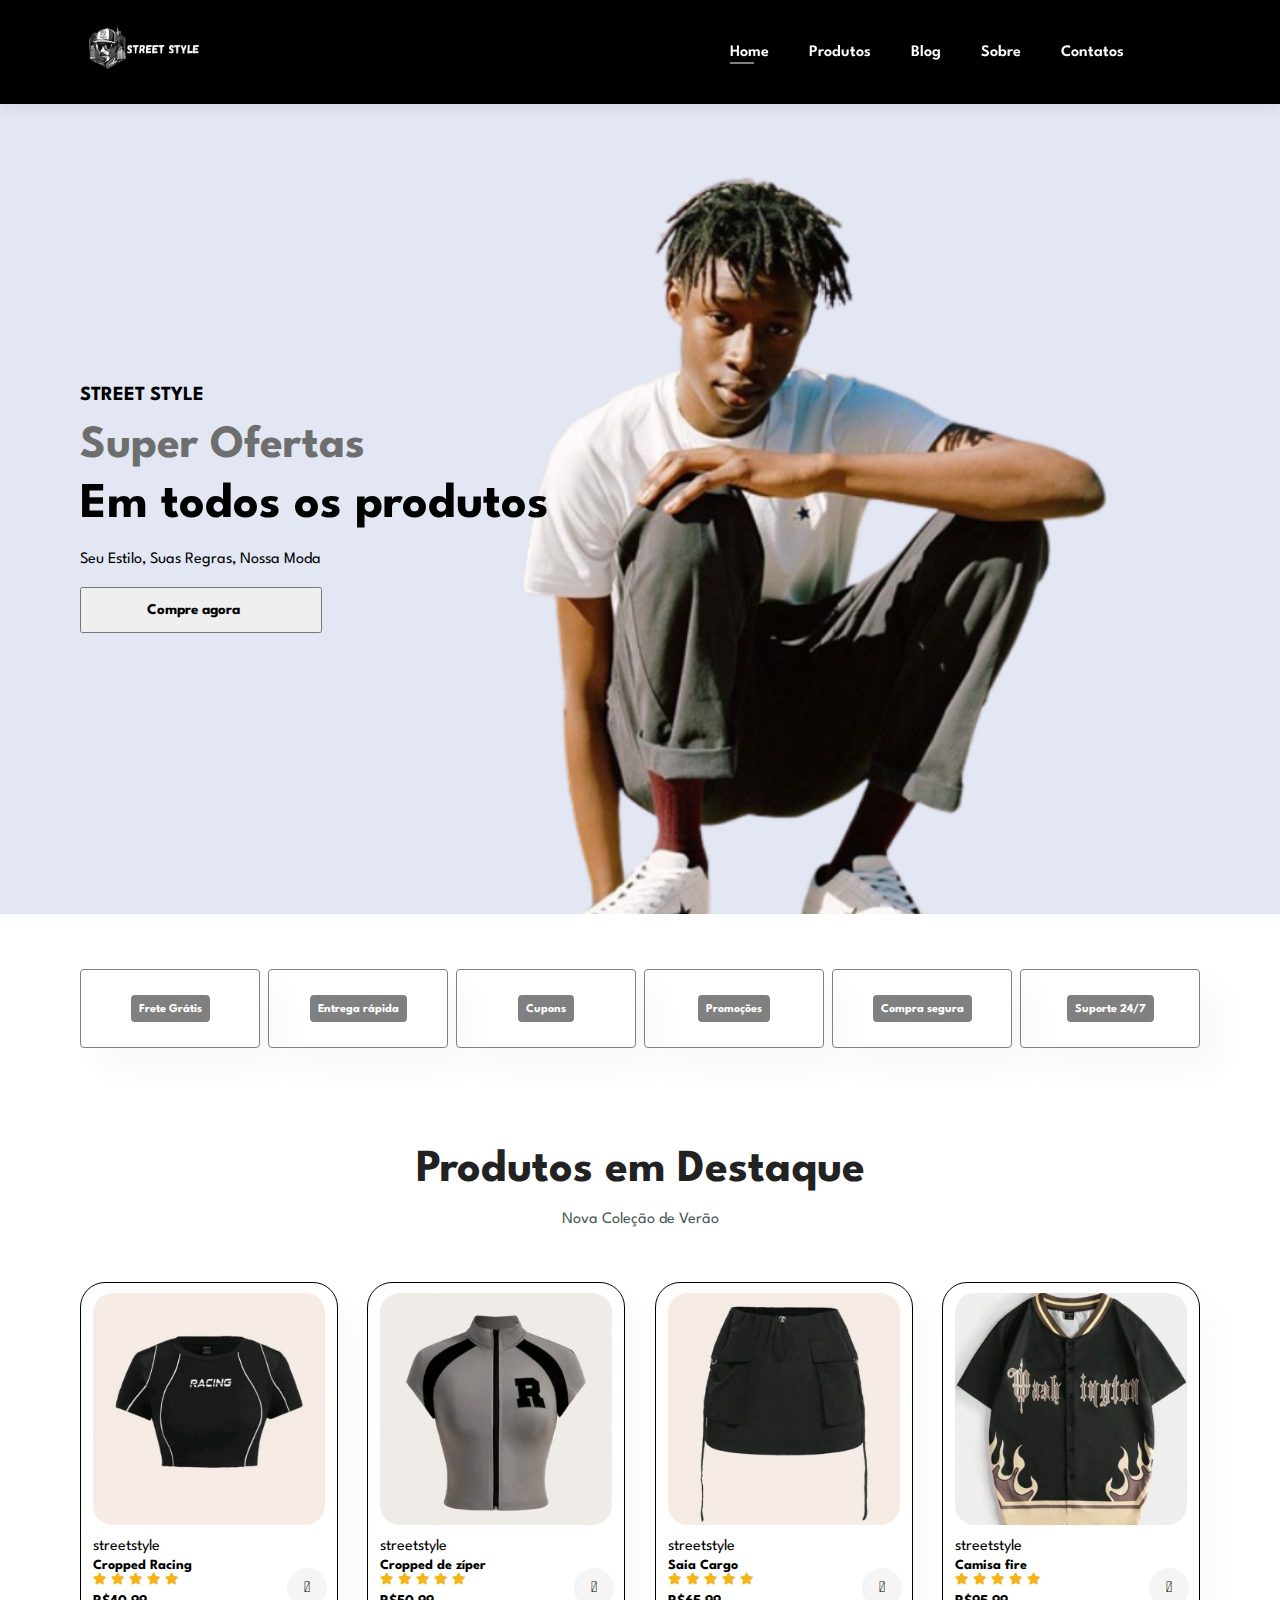
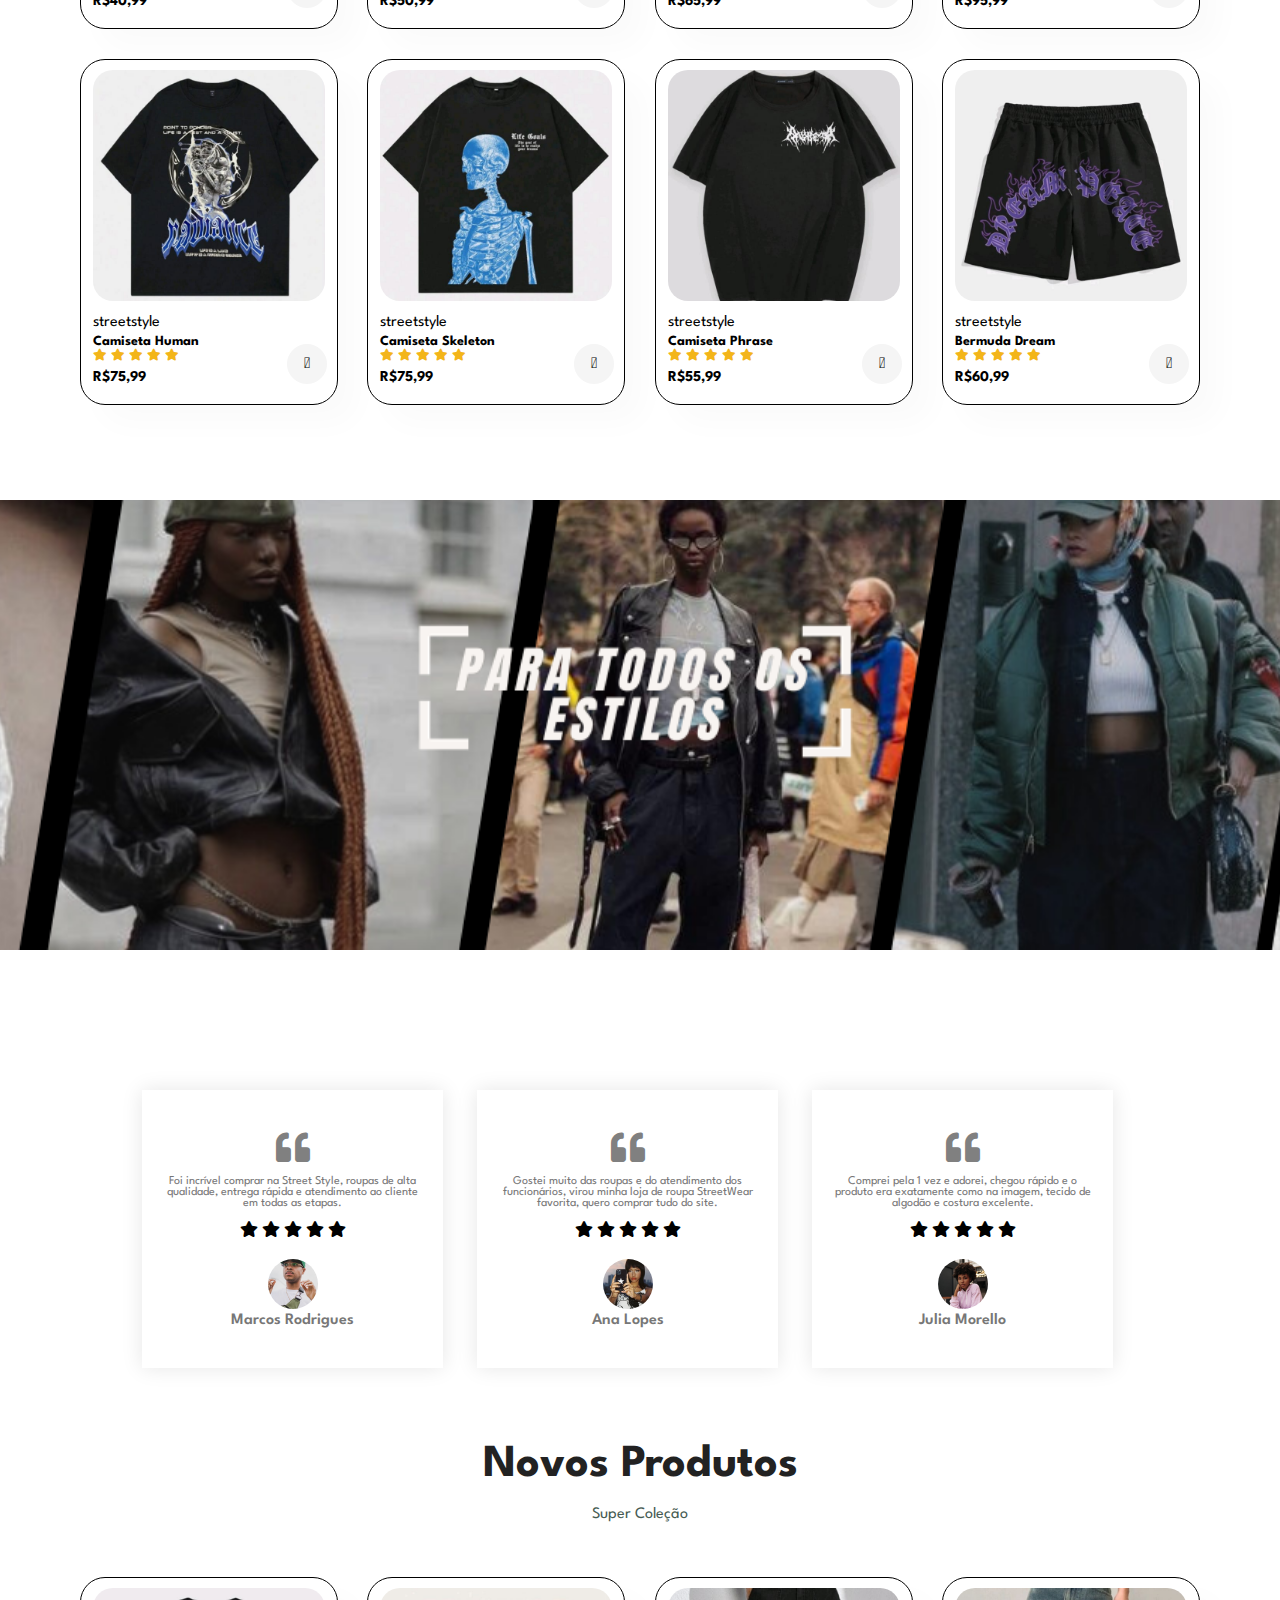
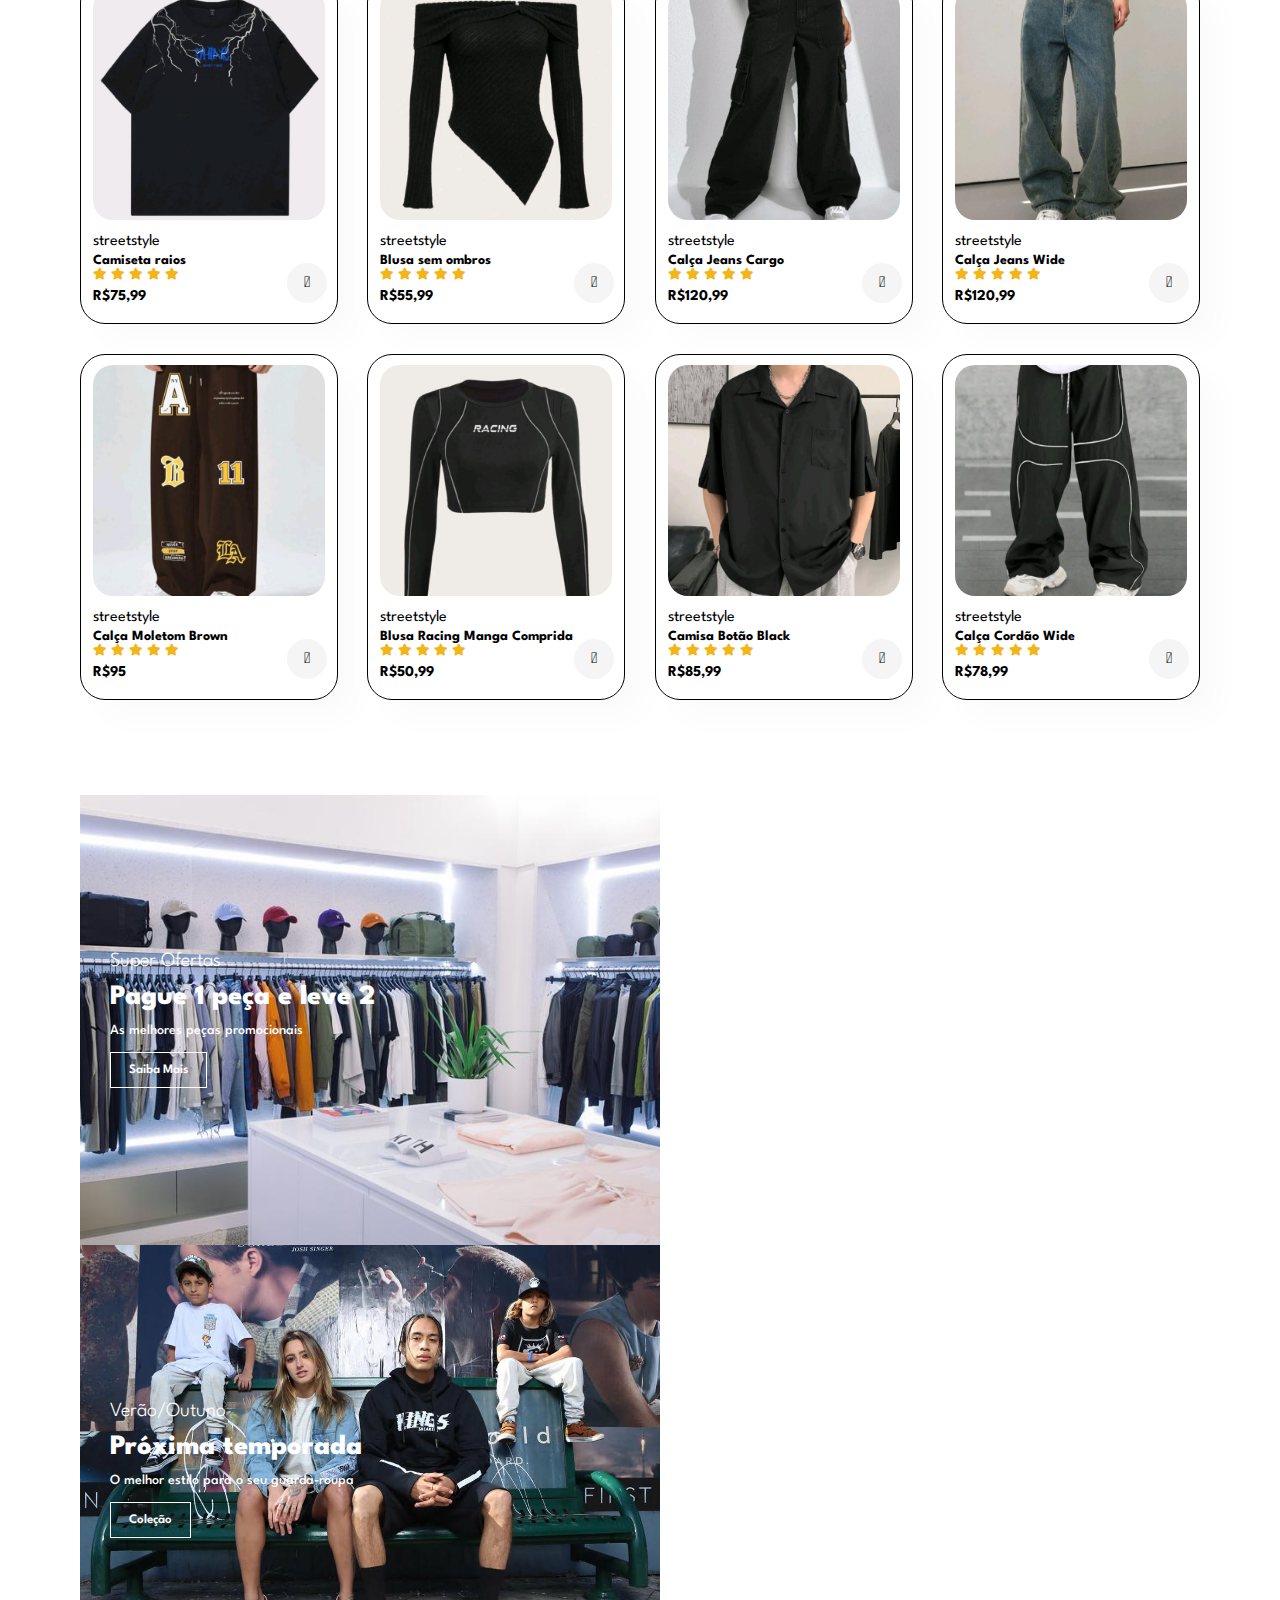
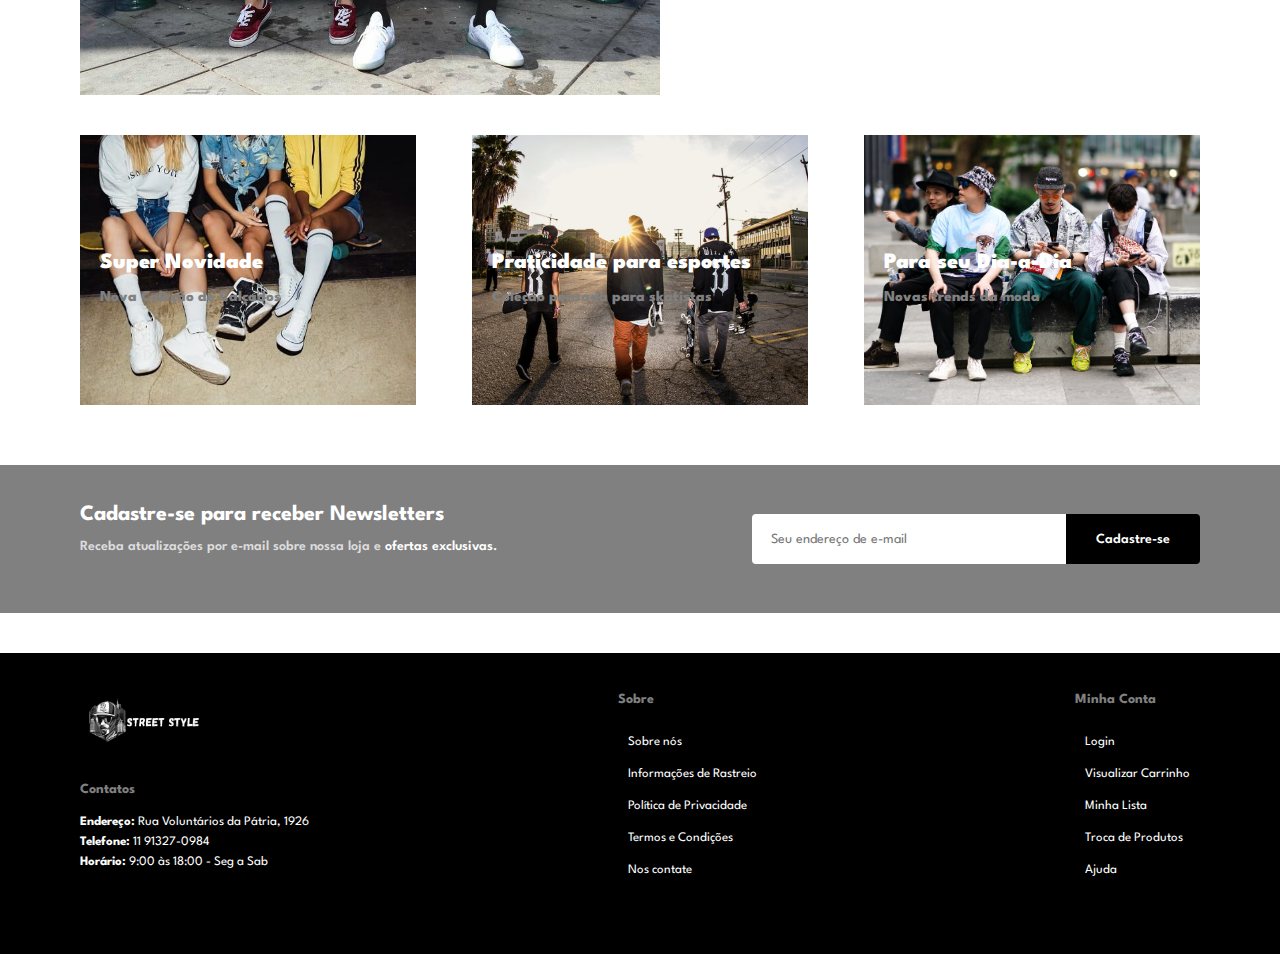
<file: index.html>
<!DOCTYPE html>
<html lang="pt-br">

<head>
    <meta charset="UTF-8">
    <meta http-equiv="X-UA-Compatible" content="IE=edge">
    <meta name="viewport" content="width=device-width, initial-scale=1.0">
    <title>StreetStyle-Home</title>
    <link href="https://cdn.jsdelivr.net/npm/bootstrap@5.3.2/dist/css/bootstrap.min.css" rel="stylesheet"
        integrity="sha384-T3c6CoIi6uLrA9TneNEoa7RxnatzjcDSCmG1MXxSR1GAsXEV/Dwwykc2MPK8M2HN" crossorigin="anonymous">
    <link rel="stylesheet" href="https://pro.fontawesome.com/releases/v5.10.0/css/all.css" />
    <link rel="stylesheet" href="style.css">
</head>

<body>
    <!-- Menu -->
    <section id="header">
        <a href="#"><img src="logo2.png" class="logo" alt=""></a>
        <div>
            <ul id="navbar">
                <li><a class="active" href="index.html">Home</a></li>
                <li><a href="shop.html">Produtos</a></li>
                <li><a href="blog.html">Blog</a></li>
                <li><a href="sobre.html">Sobre</a></li>
                <li><a href="contatos.html">Contatos</a></li>
                <li id="lg-bag"><a href="carrinho.html"><i class="far fa-shopping-bag"></i></a></li>
                <a href="#" id="close"><i class="far fa-times"></i></a>
            </ul>
        </div>
        <div id="mobile">
            <a href="carrinho.html"><i class="far fa-shopping-bag"></i></a>
            <i id="bar" class="fas fa-outdent"></i>
        </div>
    </section>
    <!-- Inicio -->
    <section id="inicio">
        <h4>STREET STYLE</h4>
        <h2>Super Ofertas</h2>
        <h1>Em todos os produtos</h1>
        <p>Seu Estilo, Suas Regras, Nossa Moda</p>
        <a href="shop.html"><button type="button" class="btn btn-dark">Compre agora</button></a>

    </section>
    <!-- Vantagens da Loja -->
    <section id="destaque" class="section-p1">
        <div class="de-box">
            <h6>Frete Grátis</h6>
        </div>
        <div class="de-box">
            <h6>Entrega rápida</h6>
        </div>
        <div class="de-box">
            <h6>Cupons</h6>
        </div>
        <div class="de-box">
            <h6>Promoções</h6>
        </div>
        <div class="de-box">
            <h6>Compra segura</h6>
        </div>
        <div class="de-box">
            <h6>Suporte 24/7</h6>
        </div>
    </section>

    <section id="produto1" class="section-p1">
        <h2>Produtos em Destaque</h2>
        <p>Nova Coleção de Verão</p>
        <div class="pro-container">
            <div class="pro">

                <img src="produ14.jpg" alt=""> <!-- Imagem Produto -->
                <div class="des">
                    <span>streetstyle</span>
                    <h5>Cropped Racing</h5> <!-- Nome Produto -->
                    <div class="star">
                        <i class="fas fa-star"></i> <!-- Estrelas do produto -->
                        <i class="fas fa-star"></i>
                        <i class="fas fa-star"></i>
                        <i class="fas fa-star"></i>
                        <i class="fas fa-star"></i>
                    </div>
                    <h4>R$40,99</h4>
                </div>
                <a href="#"><i class="fal fa-shopping-cart carrinho"></i></a> <!-- Imagem Carrinho -->
            </div>
            <div class="pro">
                <img src="produ18.jpg" alt=""> <!-- Imagem Produto -->
                <div class="des">
                    <span>streetstyle</span>
                    <h5>Cropped de zíper</h5> <!-- Nome Produto -->
                    <div class="star">

                        <i class="fas fa-star"></i> <!-- Estrelas do produto -->
                        <i class="fas fa-star"></i>
                        <i class="fas fa-star"></i>
                        <i class="fas fa-star"></i>
                        <i class="fas fa-star"></i>
                    </div>
                    <h4>R$50,99</h4>
                </div>
                <a href="#"><i class="fal fa-shopping-cart carrinho"></i></a> <!-- Imagem Carrinho -->
            </div>
            <div class="pro">
                <img src="produ16.jpg" alt=""> <!-- Imagem Produto -->
                <div class="des">
                    <span>streetstyle</span>
                    <h5><span>Saia Cargo</span></h5>
                    <div class="star">
                        <i class="fas fa-star"></i> <!-- Estrelas do produto -->
                        <i class="fas fa-star"></i>
                        <i class="fas fa-star"></i>
                        <i class="fas fa-star"></i>
                        <i class="fas fa-star"></i>
                    </div>
                    <h4>R$65,99</h4>
                </div>
                <a href="#"><i class="fal fa-shopping-cart carrinho"></i></a> <!-- Imagem Carrinho -->
            </div>
            <div class="pro">
                <img src="produ5.jpg" alt=""> <!-- Imagem Produto -->
                <div class="des">
                    <span>streetstyle</span>
                    <h5>Camisa fire</h5> <!-- Nome Produto -->
                    <div class="star">
                        <i class="fas fa-star"></i> <!-- Estrelas do produto -->
                        <i class="fas fa-star"></i>
                        <i class="fas fa-star"></i>
                        <i class="fas fa-star"></i>
                        <i class="fas fa-star"></i>
                    </div>
                    <h4>R$95,99</h4>
                </div>
                <a href="#"><i class="fal fa-shopping-cart carrinho"></i></a> <!-- Imagem Carrinho -->
            </div>
            <div class="pro">
                <img src="produ10.jpg" alt=""> <!-- Imagem Produto -->
                <div class="des">
                    <span>streetstyle</span>
                    <h5>Camiseta Human</h5> <!-- Nome Produto -->
                    <div class="star">
                        <i class="fas fa-star"></i> <!-- Estrelas do produto -->
                        <i class="fas fa-star"></i>
                        <i class="fas fa-star"></i>
                        <i class="fas fa-star"></i>
                        <i class="fas fa-star"></i>
                    </div>
                    <h4>R$75,99</h4>
                </div>
                <a href="#"><i class="fal fa-shopping-cart carrinho"></i></a> <!-- Imagem Carrinho -->
            </div>
            <div class="pro">
                <img src="produ11.jpg" alt=""> <!-- Imagem Produto -->
                <div class="des">
                    <span>streetstyle</span>
                    <h5>Camiseta Skeleton</h5> <!-- Nome Produto -->
                    <div class="star">
                        <i class="fas fa-star"></i> <!-- Estrelas do produto -->
                        <i class="fas fa-star"></i>
                        <i class="fas fa-star"></i>
                        <i class="fas fa-star"></i>
                        <i class="fas fa-star"></i>
                    </div>
                    <h4>R$75,99</h4>
                </div>
                <a href="#"><i class="fal fa-shopping-cart carrinho"></i></a> <!-- Imagem Carrinho -->
            </div>
            <div class="pro">
                <img src="produ4.jpg" alt=""> <!-- Imagem Produto -->
                <div class="des">
                    <span>streetstyle</span>
                    <h5>Camiseta Phrase</h5> <!-- Nome Produto -->
                    <div class="star">
                        <i class="fas fa-star"></i> <!-- Estrelas do produto -->
                        <i class="fas fa-star"></i>
                        <i class="fas fa-star"></i>
                        <i class="fas fa-star"></i>
                        <i class="fas fa-star"></i>
                    </div>
                    <h4>R$55,99</h4>
                </div>
                <a href="#"><i class="fal fa-shopping-cart carrinho"></i></a> <!-- Imagem Carrinho -->
            </div>
            <div class="pro">
                <img src="produ15.jpg" alt=""> <!-- Imagem Produto -->
                <div class="des">
                    <span>streetstyle</span>
                    <h5>Bermuda Dream</h5> <!-- Nome Produto -->
                    <div class="star">
                        <i class="fas fa-star"></i> <!-- Estrelas do produto -->
                        <i class="fas fa-star"></i>
                        <i class="fas fa-star"></i>
                        <i class="fas fa-star"></i>
                        <i class="fas fa-star"></i>
                    </div>
                    <h4>R$60,99</h4>
                </div>
                <a href="#"><i class="fal fa-shopping-cart carrinho"></i></a> <!-- Imagem Carrinho -->
            </div>
        </div>
    </section>

    <section id="banner" class="section-m1">
    </section>
    <!-- Depoimentos de Clientes -->
    <div class="depoimentos">
        <div class="container-pequeno">
            <div class="row">
                <div class="col-3">
                    <i class="fa fa-quote-left"></i>
                    <p>Foi incrível comprar na Street Style, roupas de alta qualidade, entrega rápida e
                        atendimento ao cliente em todas as etapas.</p>
                    <div class="star">
                        <i class="fas fa-star"></i> <!-- Avaliação de Estrelas -->
                        <i class="fas fa-star"></i>
                        <i class="fas fa-star"></i>
                        <i class="fas fa-star"></i>
                        <i class="fas fa-star"></i>
                    </div>
                    <img src="av.png" alt="">
                    <h3>Marcos Rodrigues</h3> <!-- Nome do Cliente -->
                </div>
                <div class="col-3">
                    <i class="fa fa-quote-left"></i>
                    <p>Gostei muito das roupas e do atendimento dos funcionários, virou minha loja de roupa StreetWear
                        favorita, quero comprar tudo do site.</p>
                    <div class="star">
                        <i class="fas fa-star"></i> <!-- Avaliação de Estrelas -->
                        <i class="fas fa-star"></i>
                        <i class="fas fa-star"></i>
                        <i class="fas fa-star"></i>
                        <i class="fas fa-star"></i>
                    </div>
                    <img src="ava.png" alt="">
                    <h3>Ana Lopes</h3> <!-- Nome do Cliente -->
                </div>
                <div class="col-3">
                    <i class="fa fa-quote-left"></i>
                    <p>Comprei pela 1 vez e adorei, chegou rápido e o produto era exatamente como na imagem, tecido de
                        algodão e costura excelente.</p>
                    <div class="star">
                        <i class="fas fa-star"></i> <!-- Avaliação de Estrelas -->
                        <i class="fas fa-star"></i>
                        <i class="fas fa-star"></i>
                        <i class="fas fa-star"></i>
                        <i class="fas fa-star"></i>
                    </div>
                    <img src="avi.png" alt="">
                    <h3>Julia Morello</h3> <!-- Nome do Cliente -->
                </div>
            </div>
        </div>
    </div>

    <!-- Parte 2 dos Produtos da Home -->
    <section id="produto1" class="section-p1">
        <h2>Novos Produtos</h2>
        <p>Super Coleção</p>
        <div class="pro-container">
            <div class="pro">
                <img src="produ9.jpg" alt=""> <!-- Imagem Produto -->
                <div class="des">
                    <span>streetstyle</span>
                    <h5>Camiseta raios</h5> <!-- Nome Produto -->
                    <div class="star">
                        <i class="fas fa-star"></i> <!-- Estrelas do produto -->
                        <i class="fas fa-star"></i>
                        <i class="fas fa-star"></i>
                        <i class="fas fa-star"></i>
                        <i class="fas fa-star"></i>
                    </div>
                    <h4>R$75,99</h4>
                </div>
                <a href="#"><i class="fal fa-shopping-cart carrinho"></i></a> <!-- Imagem Carrinho -->
            </div>
            <div class="pro">
                <img src="produ1.jpg" alt=""> <!-- Imagem Produto -->
                <div class="des">
                    <span>streetstyle</span>
                    <h5>Blusa sem ombros</h5> <!-- Nome Produto -->
                    <div class="star">
                        <i class="fas fa-star"></i> <!-- Estrelas do produto -->
                        <i class="fas fa-star"></i>
                        <i class="fas fa-star"></i>
                        <i class="fas fa-star"></i>
                        <i class="fas fa-star"></i>
                    </div>
                    <h4>R$55,99</h4>
                </div>
                <a href="#"><i class="fal fa-shopping-cart carrinho"></i></a> <!-- Imagem Carrinho -->
            </div>
            <div class="pro">
                <img src="produ7.jpg" alt=""> <!-- Imagem Produto -->
                <div class="des">
                    <span>streetstyle</span>
                    <h5>Calça Jeans Cargo</h5> <!-- Nome Produto -->
                    <div class="star">
                        <i class="fas fa-star"></i> <!-- Estrelas do produto -->
                        <i class="fas fa-star"></i>
                        <i class="fas fa-star"></i>
                        <i class="fas fa-star"></i>
                        <i class="fas fa-star"></i>
                    </div>
                    <h4>R$120,99</h4>
                </div>
                <a href="#"><i class="fal fa-shopping-cart carrinho"></i></a> <!-- Imagem Carrinho -->
            </div>
            <div class="pro">
                <img src="produ8.jpg" alt=""> <!-- Imagem Produto -->
                <div class="des">
                    <span>streetstyle</span>
                    <h5>Calça Jeans Wide</h5> <!-- Nome Produto -->
                    <div class="star">
                        <i class="fas fa-star"></i> <!-- Estrelas do produto -->
                        <i class="fas fa-star"></i>
                        <i class="fas fa-star"></i>
                        <i class="fas fa-star"></i>
                        <i class="fas fa-star"></i>
                    </div>
                    <h4>R$120,99</h4>
                </div>
                <a href="#"><i class="fal fa-shopping-cart carrinho"></i></a> <!-- Imagem Carrinho -->
            </div>
            <div class="pro">
                <img src="produ13.jpg" alt=""> <!-- Imagem Produto -->
                <div class="des">
                    <span>streetstyle</span>
                    <h5>Calça Moletom Brown</h5> <!-- Nome Produto -->
                    <div class="star">
                        <i class="fas fa-star"></i> <!-- Estrelas do produto -->
                        <i class="fas fa-star"></i>
                        <i class="fas fa-star"></i>
                        <i class="fas fa-star"></i>
                        <i class="fas fa-star"></i>
                    </div>
                    <h4>R$95</h4>
                </div>
                <a href="#"><i class="fal fa-shopping-cart carrinho"></i></a> <!-- Imagem Carrinho -->
            </div>
            <div class="pro">
                <img src="produ2.jpg" alt=""> <!-- Imagem Produto -->
                <div class="des">
                    <span>streetstyle</span>
                    <h5>Blusa Racing Manga Comprida</h5> <!-- Nome Produto -->
                    <div class="star">
                        <i class="fas fa-star"></i> <!-- Estrelas do produto -->
                        <i class="fas fa-star"></i>
                        <i class="fas fa-star"></i>
                        <i class="fas fa-star"></i>
                        <i class="fas fa-star"></i>
                    </div>
                    <h4>R$50,99</h4>
                </div>
                <a href="#"><i class="fal fa-shopping-cart carrinho"></i></a> <!-- Imagem Carrinho -->
            </div>
            <div class="pro">
                <img src="produ19.jpg" alt=""> <!-- Imagem Produto -->
                <div class="des">
                    <span>streetstyle</span>
                    <h5>Camisa Botão Black</h5> <!-- Nome Produto -->
                    <div class="star">
                        <i class="fas fa-star"></i> <!-- Estrelas do produto -->
                        <i class="fas fa-star"></i>
                        <i class="fas fa-star"></i>
                        <i class="fas fa-star"></i>
                        <i class="fas fa-star"></i>
                    </div>
                    <h4>R$85,99</h4>
                </div>
                <a href="#"><i class="fal fa-shopping-cart carrinho"></i></a> <!-- Imagem Carrinho -->
            </div>
            <div class="pro">
                <img src="produ6.jpg" alt=""> <!-- Imagem Produto -->
                <div class="des">
                    <span>streetstyle</span>
                    <h5>Calça Cordão Wide</h5> <!-- Nome Produto -->
                    <div class="star">
                        <i class="fas fa-star"></i> <!-- Estrelas do produto -->
                        <i class="fas fa-star"></i>
                        <i class="fas fa-star"></i>
                        <i class="fas fa-star"></i>
                        <i class="fas fa-star"></i>
                    </div>
                    <h4>R$78,99</h4>
                </div>
                <a href="#"><i class="fal fa-shopping-cart carrinho"></i></a> <!-- Imagem Carrinho -->
            </div>
        </div>
    </section>
    <!-- Banners Home -->
    <section id="sm-banner" class="section-p1">
        <div class="banner-box">    <!-- Banner 1 -->
            <h4>Super Ofertas</h4>
            <h2>Pague 1 peça e leve 2</h2>
            <span>As melhores peças promocionais</span>
            <button class="white">Saiba Mais</button>
        </div>
        <div class="banner-box banner-box2">    <!-- Banner 2 -->
            <h4>Verão/Outuno</h4>
            <h2>Próxima temporada</h2>
            <span>O melhor estilo para o seu guarda-roupa</span>
            <button class="white">Coleção</button>
        </div>
    </section>

    <section id="banner3">
        <div class="banner-box">    <!-- Banner 3 -->
            <h2>Super Novidade</h2>
            <h3>Nova Coleção de Calçados</h3>
        </div>
        <div class="banner-box banner-box2">    <!-- Banner 4 -->
            <h2>Praticidade para esportes</h2>
            <h3>Coleção pensada para skatistas</h3>
        </div>
        <div class="banner-box banner-box3">    <!-- Banner 5 -->
            <h2>Para seu Dia-a-Dia</h2>
            <h3>Novas trends da moda</h3>
        </div>
    </section>
    <!-- Inscrição para usúarios receberem atualizações da loja -->
    <section id="newsletter" class="section-p1 section-m1">
        <div class="newstext">
            <h4>Cadastre-se para receber Newsletters</h4>
            <p>Receba atualizações por e-mail sobre nossa loja e <span>ofertas exclusivas.</span></p>
        </div>
        <div class="form">
            <input type="email" placeholder="Seu endereço de e-mail" required>
            <button type="submit" class="normal">Cadastre-se</button>
        </div>
    </section>
    <!-- Footer -->
    <footer class="section-p1">
        <div class="col">
            <img class="logo" src="logo2.png" alt="">
            <h4>Contatos</h4>
            <p><strong>Endereço: </strong>Rua Voluntários da Pátria, 1926</p>
            <p><strong>Telefone: </strong> 11 91327-0984</p>
            <p><strong>Horário: </strong> 9:00 às 18:00 - Seg a Sab</p>
            <div class="icon">
                <i class="fab fa-facebook-f"></i>
                <i class="fab fa-twitter"></i>
                <i class="fab fa-instagram"></i>
                <i class="fab fa-pinterest-p"></i>
                <i class="fab fa-youtube"></i>
            </div>
        </div>
        </div>

        <div class="col">
            <h4>Sobre</h4>
            <a href="#">Sobre nós</a>
            <a href="#">Informações de Rastreio</a>
            <a href="#">Política de Privacidade</a>
            <a href="#">Termos e Condições</a>
            <a href="#">Nos contate</a>
        </div>

        <div class="col">
            <h4>Minha Conta</h4>
            <a href="#">Login</a>
            <a href="#">Visualizar Carrinho</a>
            <a href="#">Minha Lista</a>
            <a href="#">Troca de Produtos</a>
            <a href="#">Ajuda</a>
        </div>

        </div>
    </footer>

    <script src="script.js"></script>
</body>

</html>
</file>
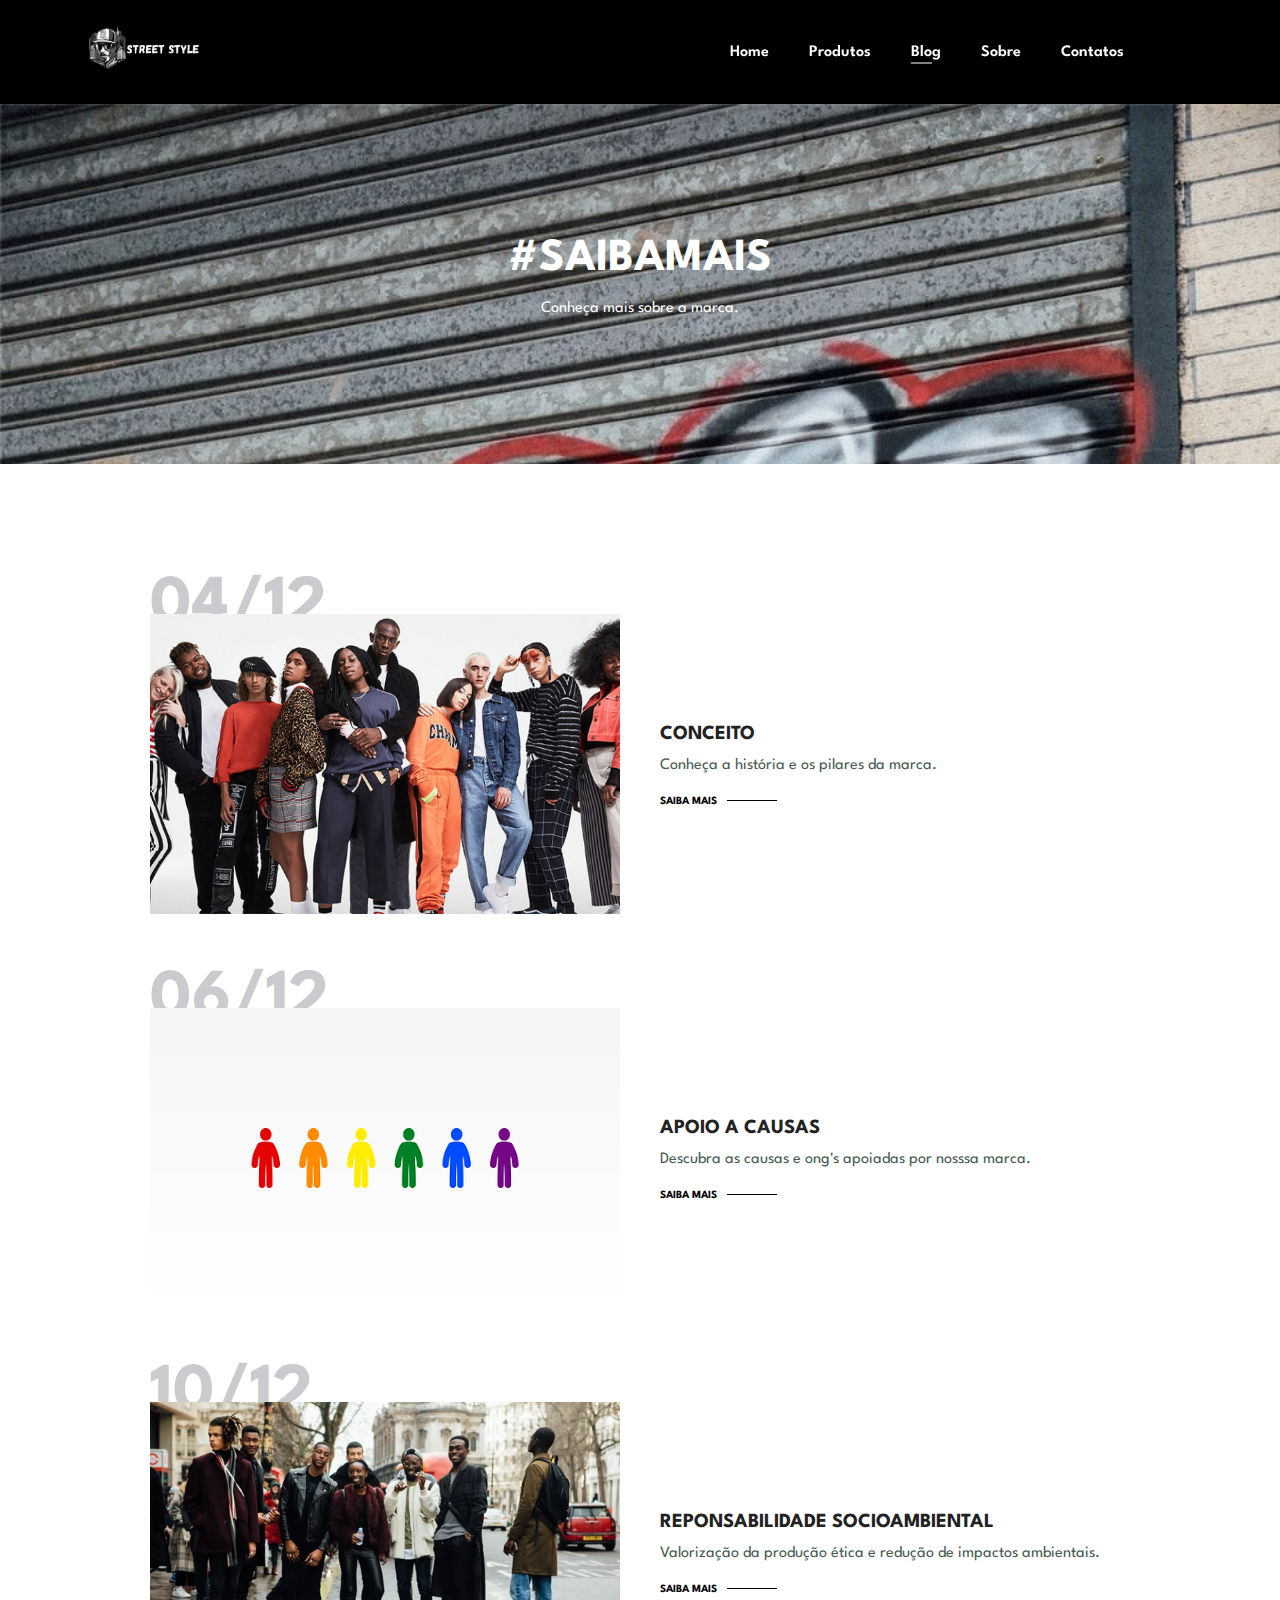
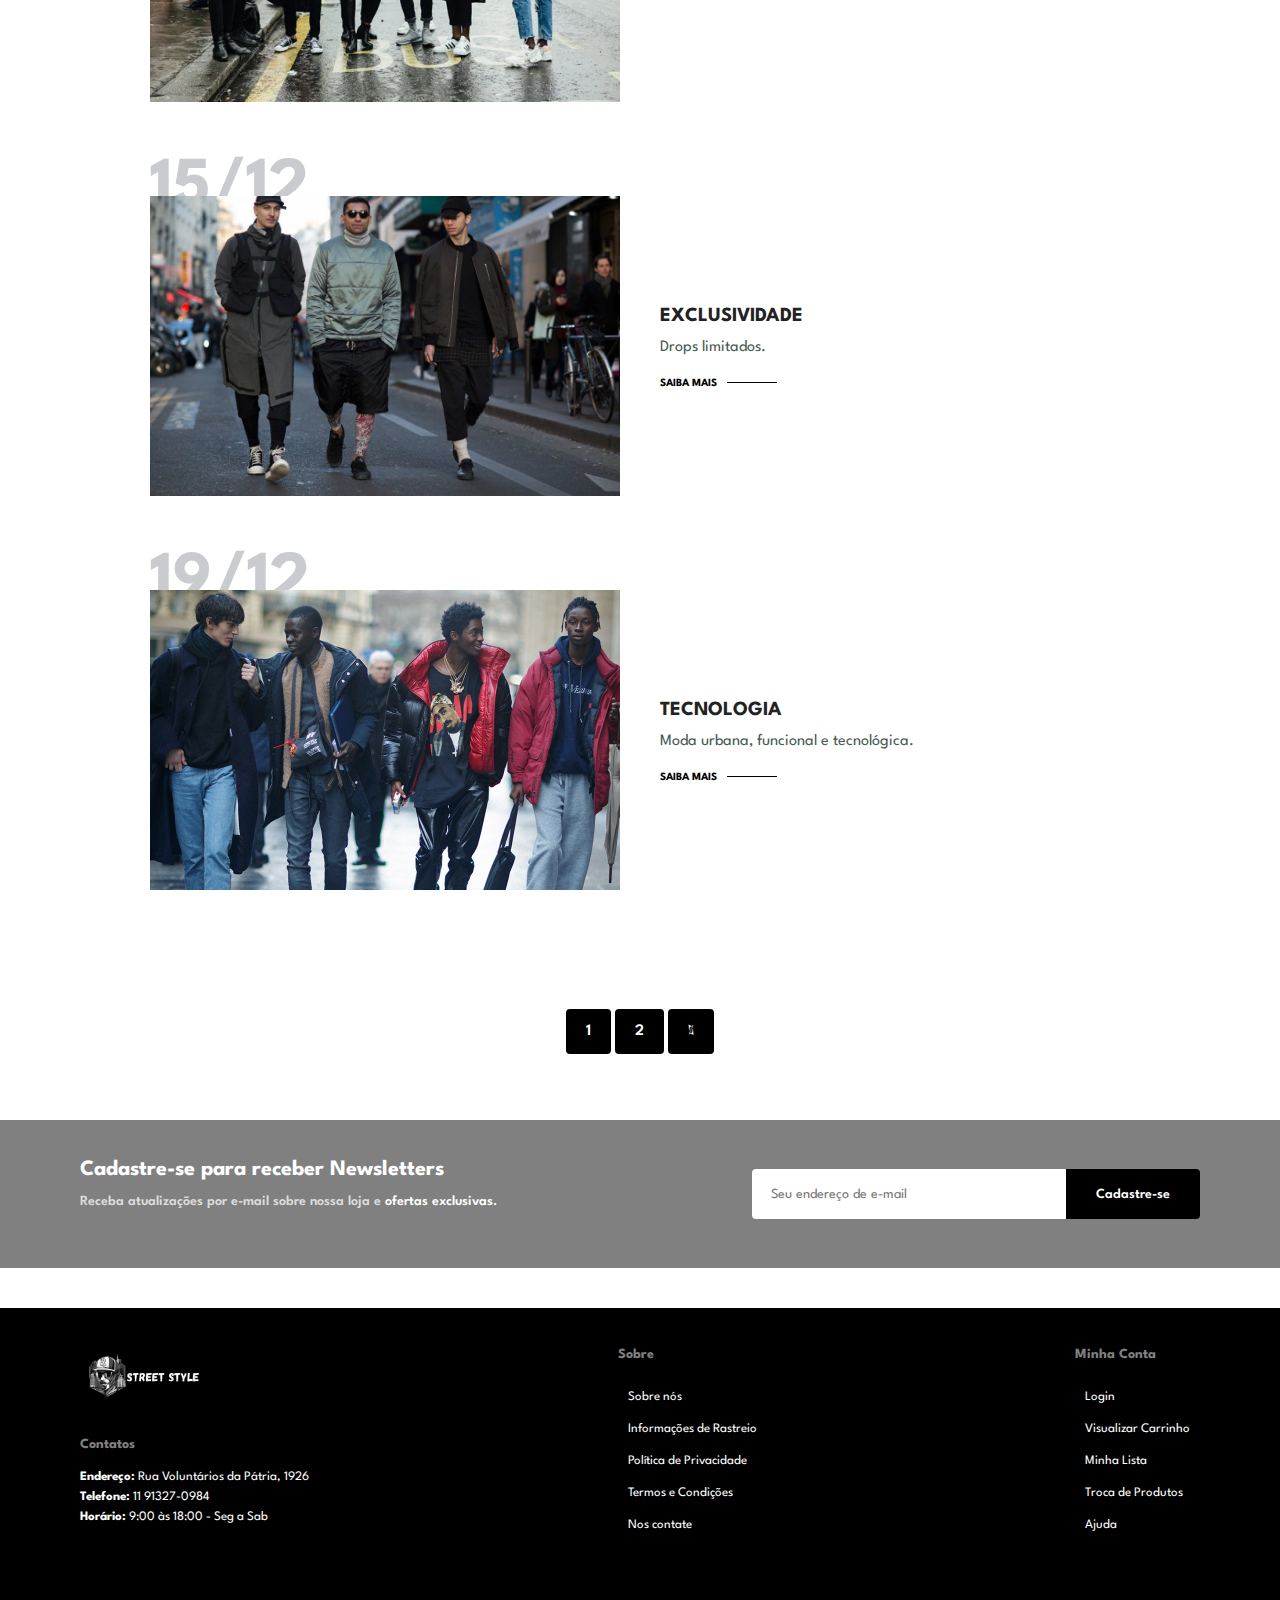
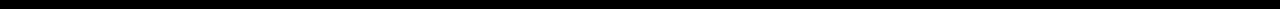
<file: blog.html>
<!DOCTYPE html>
<html lang="pt-br">

<head>
    <meta charset="UTF-8">
    <meta http-equiv="X-UA-Compatible" content="IE=edge">
    <meta name="viewport" content="width=device-width, initial-scale=1.0">
    <title>StreetStyle-Blog</title>

    <link rel="stylesheet" href="https://pro.fontawesome.com/releases/v5.10.0/css/all.css" />

    <link rel="stylesheet" href="style.css">
</head>

<body>
    <!-- Menu -->
    <section id="header">
        <a href="#"><img src="logo2.png" class="logo" alt=""></a>

        <div>
            <ul id="navbar">
                <li><a href="index.html">Home</a></li>
                <li><a href="shop.html">Produtos</a></li>
                <li><a class="active" href="blog.html">Blog</a></li>
                <li><a href="sobre.html">Sobre</a></li>
                <li><a href="contatos.html">Contatos</a></li>
                <li id="lg-bag"><a href="carrinho.html"><i class="far fa-shopping-bag"></i></a></li>
                <a href="#" id="close"><i class="far fa-times"></i></a>
            </ul>
        </div>
        <div id="mobile">
            <a href="carrinho.html"><i class="far fa-shopping-bag"></i></a>
            <i id="bar" class="fas fa-outdent"></i>
        </div>
    </section>
    <!-- Banner Principal Blog -->
    <section id="page-header" class="blog-header">

        <h2>#SAIBAMAIS</h2>
        <p>Conheça mais sobre a marca.</p>

    </section>
    <!-- Blogs -->
    <section id="blog">
        <div class="blog-box">
            <div class="blog-img">
                <img src="banner1.jpg" alt="">
            </div>
            <div class="blog-detalhes">

                <h4>CONCEITO</h4> <!-- Blog 1 -->
                <p>Conheça a história e os pilares da marca.</p> <!-- Descrição Blog -->
                <a href="#">SAIBA MAIS</a>
            </div>
            <h1>04/12</h1>
        </div>
        <div class="blog-box">
            <div class="blog-img">
                <img src="lgbt.webp" alt="">
            </div>
            <div class="blog-detalhes">
                <h4>APOIO A CAUSAS</h4> <!-- Blog 2 -->
                <p>Descubra as causas e ong's apoiadas por nosssa marca.</p> <!-- Descrição Blog -->
                <a href="#">SAIBA MAIS</a>
            </div>
            <h1>06/12</h1>
        </div>
        <div class="blog-box">
            <div class="blog-img">
                <img src="blog2.webp" alt="">
            </div>
            <div class="blog-detalhes">

                <h4>REPONSABILIDADE SOCIOAMBIENTAL</h4> <!-- Blog 3 -->
                <p>Valorização da produção ética e redução de impactos ambientais.</p> <!-- Descrição Blog -->
                <a href="#">SAIBA MAIS</a>
            </div>
            <h1>10/12</h1>
        </div>
        <div class="blog-box">
            <div class="blog-img">
                <img src="blog1.jpg" alt="">
            </div>
            <div class="blog-detalhes">

                <h4>EXCLUSIVIDADE</h4> <!-- Blog 4 -->
                <p>Drops limitados.</p> <!-- Descrição Blog -->
                <a href="#">SAIBA MAIS</a>
            </div>
            <h1>15/12</h1>
        </div>
        <div class="blog-box">
            <div class="blog-img">
                <img src="blog2.jpg" alt="">
            </div>
            <div class="blog-detalhes">
                <h4>TECNOLOGIA</h4> <!-- Blog 5 -->
                <p>Moda urbana, funcional e tecnológica.</p> <!-- Descrição Blog -->
                <a href="#">SAIBA MAIS</a>
            </div>
            <h1>19/12</h1>
        </div>
    </section>

    <!-- Quadrado 1,2, seta páginas -->
    <section id="pagination" class="section-p1">
        <a href="#">1</a>
        <a href="#">2</a>
        <a href="#"><i class="fal fa-long-arrow-alt-right"></i></a> <!-- Imagem Seta -->
    </section>
    <!-- Inscrição para usúarios receberem atualizações da loja -->
    <section id="newsletter" class="section-p1 section-m1">
        <div class="newstext">
            <h4>Cadastre-se para receber Newsletters</h4>
            <p>Receba atualizações por e-mail sobre nossa loja e <span>ofertas exclusivas.</span></p>
        </div>
        <div class="form">
            <input type="text" placeholder="Seu endereço de e-mail">
            <button class="normal">Cadastre-se</button>
        </div>
    </section>
    <!-- Footer -->
    <footer class="section-p1">
        <div class="col">
            <img class="logo" src="logo2.png" alt="">
            <h4>Contatos</h4>
            <p><strong>Endereço: </strong>Rua Voluntários da Pátria, 1926</p>
            <p><strong>Telefone: </strong> 11 91327-0984</p>
            <p><strong>Horário: </strong> 9:00 às 18:00 - Seg a Sab</p>
            <div class="icon">
                <i class="fab fa-facebook-f"></i>
                <i class="fab fa-twitter"></i>
                <i class="fab fa-instagram"></i>
                <i class="fab fa-pinterest-p"></i>
                <i class="fab fa-youtube"></i>
            </div>
        </div>
        </div>

        <div class="col">
            <h4>Sobre</h4>
            <a href="#">Sobre nós</a>
            <a href="#">Informações de Rastreio</a>
            <a href="#">Política de Privacidade</a>
            <a href="#">Termos e Condições</a>
            <a href="#">Nos contate</a>
        </div>

        <div class="col">
            <h4>Minha Conta</h4>
            <a href="#">Login</a>
            <a href="#">Visualizar Carrinho</a>
            <a href="#">Minha Lista</a>
            <a href="#">Troca de Produtos</a>
            <a href="#">Ajuda</a>
        </div>

        </div>
    </footer>
   <script src="script.js"></script>
</body>

</html>
</file>
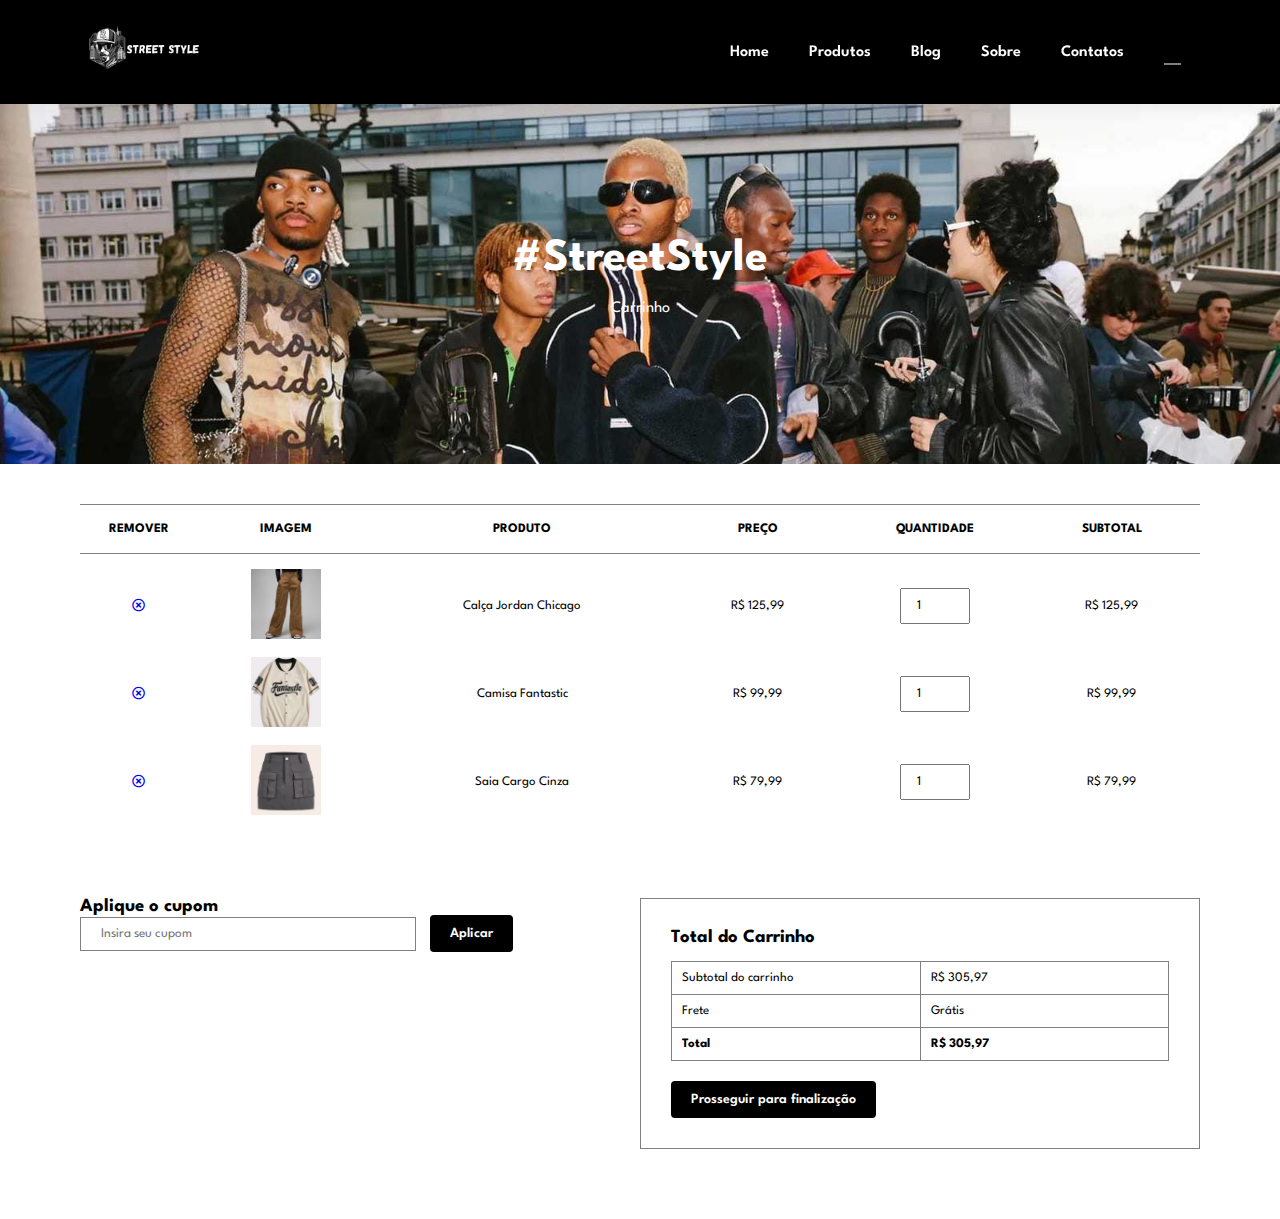
<file: carrinho.html>
<!DOCTYPE html>
<html lang="pt-br">

<head>
    <meta charset="UTF-8">
    <meta http-equiv="X-UA-Compatible" content="IE=edge">
    <meta name="viewport" content="width=device-width, initial-scale=1.0">
    <title>StreetStyle-Carrinho</title>

    <link rel="stylesheet" href="https://pro.fontawesome.com/releases/v5.10.0/css/all.css" />

    <link rel="stylesheet" href="style.css">
</head>

<body>
    <!-- Menu -->
    <section id="header">
        <a href="#"><img src="logo2.png" class="logo" alt=""></a>

        <div>
            <ul id="navbar">
                <li><a href="index.html">Home</a></li>
                <li><a href="shop.html">Produtos</a></li>
                <li><a href="blog.html">Blog</a></li>
                <li><a href="sobre.html">Sobre</a></li>
                <li><a href="contatos.html">Contatos</a></li>
                <li id="lg-bag"><a class="active" href="carrinho.html"><i class="far fa-shopping-bag"></i></a></li>
                <a href="#" id="close"><i class="far fa-times"></i></a>
            </ul>
        </div>
        <div id="mobile">
            <a href="carrinho.html"><i class="far fa-shopping-bag"></i></a>
            <i id="bar" class="fas fa-outdent"></i>
        </div>
    </section>

    <section id="page-header">

        <h2>#StreetStyle</h2>
        <p>Carrinho</p>

    </section>
    <!-- Tabela Carrinho -->
    <section id="carrinho" class="section-p1">
        <table width="100%">
            <thead>
                <tr>
                    <td>Remover</td>
                    <td>Imagem</td>
                    <td>Produto</td>
                    <td>Preço</td>
                    <td>Quantidade</td>
                    <td>Subtotal</td>
                </tr>
            </thead>
            <tbody>
                <tr>
                    <td><a href="#"><i class="far fa-times-circle"></i></a></td>
                    <td><img src="calcam.jpg" alt=""></td>
                    <td>Calça Jordan Chicago</td>
                    <td>R$ 125,99</td>
                    <td><input type="number" value="1"></td>
                    <td>R$ 125,99</td>
                </tr>
                <tr>
                    <td><a href="#"><i class="far fa-times-circle"></i></a></td>
                    <td><img src="blusa02.png" alt=""></td>
                    <td>Camisa Fantastic</td>
                    <td>R$ 99,99</td>
                    <td><input type="number" value="1"></td>
                    <td>R$ 99,99</td>
                </tr>
                <tr>
                    <td><a href="#"><i class="far fa-times-circle"></i></a></td>
                    <td><img src="saiacar.jpg" alt=""></td>
                    <td>Saia Cargo Cinza</td>
                    <td>R$ 79,99</td>
                    <td><input type="number" value="1"></td>
                    <td>R$ 79,99</td>
                </tr>
            </tbody>
        </table>
    </section>

    <section id="carrinho-add" class="section-p1">
        <div id="cupom">
            <h3>Aplique o cupom</h3>
            <div>
                <input type="text" placeholder="Insira seu cupom">
                <button class="normal">Aplicar</button>
            </div>
        </div>
        <div id="subtotal">
            <h3>Total do Carrinho</h3>
            <table>
                <tr>
                    <td>Subtotal do carrinho</td>
                    <td>R$ 305,97</td>
                </tr>
                <tr>
                    <td>Frete</td>
                    <td>Grátis</td>
                </tr>
                <tr>
                    <td><strong>Total</strong></td>
                    <td><strong>R$ 305,97</strong></td>
                </tr>
            </table>
            <button class="normal">Prosseguir para finalização</button>
        </div>
    </section>


    <script src="script.js"></script>
</body>

</html>
</file>
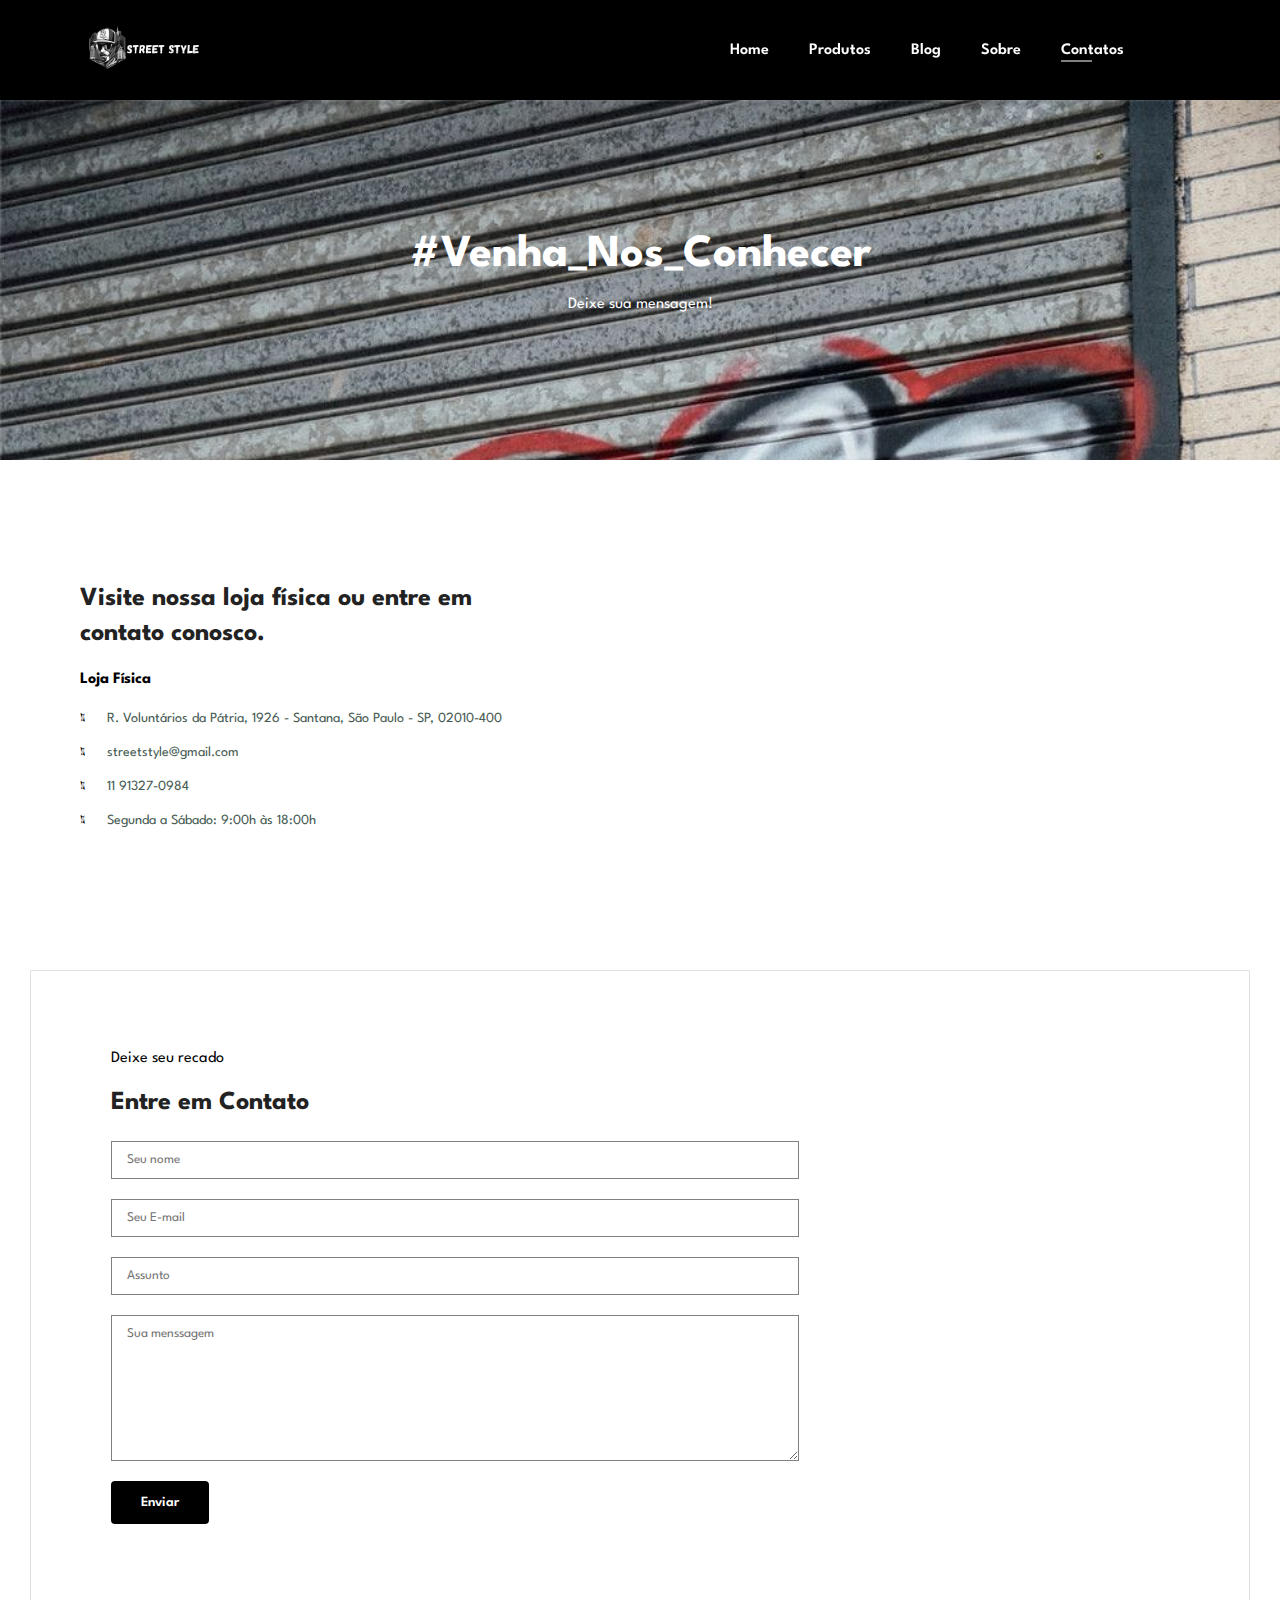
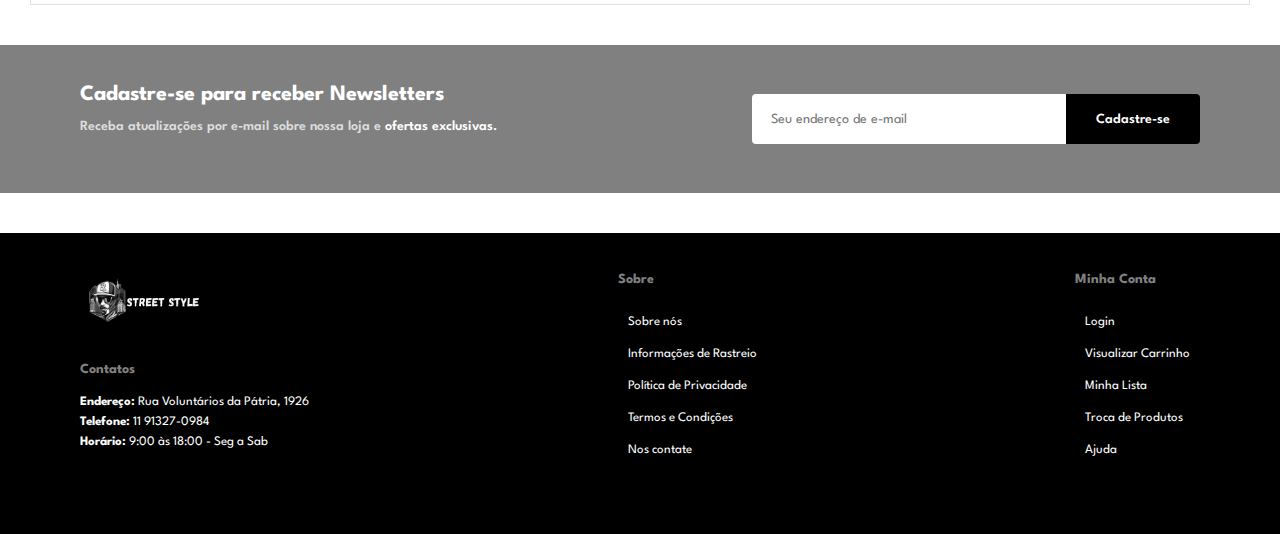
<file: contatos.html>
<!DOCTYPE html>
<html lang="pt-br">

<head>
    <meta charset="UTF-8">
    <meta http-equiv="X-UA-Compatible" content="IE=edge">
    <meta name="viewport" content="width=device-width, initial-scale=1.0">
    <title>StreetStyle-Contatos</title>

    <link rel="stylesheet" href="https://pro.fontawesome.com/releases/v5.10.0/css/all.css" />

    <link rel="stylesheet" href="style.css">
</head>

<body>
    <!-- Menu -->
    <section id="header">
        <img class="logo" src="logo2.png" alt="">

        <div>
            <ul id="navbar">
                <li><a href="index.html">Home</a></li>
                <li><a href="shop.html">Produtos</a></li>
                <li><a href="blog.html">Blog</a></li>
                <li><a href="sobre.html">Sobre</a></li>
                <li><a class="active" href="contatos.html">Contatos</a></li>
                <li id="lg-bag"><a href="carrinho.html"><i class="far fa-shopping-bag"></i></a></li>
                <a href="#" id="close"><i class="far fa-times"></i></a>
            </ul>
        </div>
        <div id="mobile">
            <a href="carrinho.html"><i class="far fa-shopping-bag"></i></a>
            <i id="bar" class="fas fa-outdent"></i>
        </div>
    </section>

    <section id="page-header" class="blog-header">
        <!-- Banner Contatos -->
        <h2>#Venha_Nos_Conhecer</h2>
        <p>Deixe sua mensagem!</p>

    </section>
    <!-- Dados da Loja -->
    <section id="contato-detalhes" class="section-p1">
        <div class="detalhes">
            <h2>Visite nossa loja física ou entre em contato conosco.</h2>
            <h3>Loja Física</h3>
            <div>
                <li>
                    <i class="fal fa-map"></i>
                    <p>R. Voluntários da Pátria, 1926 - Santana, São Paulo - SP, 02010-400 </p>
                </li>
                <li>
                    <i class="fal fa-envelope"></i>
                    <p>streetstyle@gmail.com</p>
                </li>
                <li>
                    <i class="fal fa-phone-alt"></i>
                    <p>11 91327-0984</p>
                </li>
                <li>
                    <i class="fal fa-clock"></i>
                    <p>Segunda a Sábado: 9:00h às 18:00h</p>
                </li>
            </div>
        </div>
        <!-- Mapa da localização da Loja -->
        <div class="map">
            <iframe
                src="https://www.google.com/maps/embed?pb=!1m18!1m12!1m3!1d3658.8117964732523!2d-46.628819825344614!3d-23.503287459459973!2m3!1f0!2f0!3f0!3m2!1i1024!2i768!4f13.1!3m3!1m2!1s0x94cef6294502d96d%3A0xecbdeb2ea73c62c5!2sR.%20Volunt%C3%A1rios%20da%20P%C3%A1tria%2C%201926%20-%20Santana%2C%20S%C3%A3o%20Paulo%20-%20SP%2C%2002010-400!5e0!3m2!1spt-BR!2sbr!4v1698614091939!5m2!1spt-BR!2sbr"
                width="800" height="600" style="border:0;" allowfullscreen="" loading="lazy"
                referrerpolicy="no-referrer-when-downgrade">
                width="600" height="450" style="border:0;" allowfullscreen="" loading="lazy"
                referrerpolicy="no-referrer-when-downgrade"></iframe>
        </div>
    </section>
<!-- Formulário Entrar em Contato -->
    <section id="form-detalhes">
        <form action="">
            <span>Deixe seu recado</span>
            <h2>Entre em Contato</h2>
            <input type="text" placeholder="Seu nome">
            <input type="text" placeholder="Seu E-mail">
            <input type="text" placeholder="Assunto">
            <textarea name="" id="" cols="30" rows="10" placeholder="Sua menssagem"></textarea>
            <button class="normal">Enviar</button>
        </form>

    </section>
    <!-- Inscrição para usúarios receberem atualizações da loja -->
    <section id="newsletter" class="section-p1 section-m1">
        <div class="newstext">
            <h4>Cadastre-se para receber Newsletters</h4>
            <p>Receba atualizações por e-mail sobre nossa loja e <span>ofertas exclusivas.</span></p>
        </div>
        <div class="form">
            <input type="text" placeholder="Seu endereço de e-mail">
            <button class="normal">Cadastre-se</button>
        </div>
    </section>

    <!-- Footer -->
    <footer class="section-p1">
        <div class="col">
            <img class="logo" src="logo2.png" alt="">
            <h4>Contatos</h4>
            <p><strong>Endereço: </strong>Rua Voluntários da Pátria, 1926</p>
            <p><strong>Telefone: </strong> 11 91327-0984</p>
            <p><strong>Horário: </strong> 9:00 às 18:00 - Seg a Sab</p>
            <div class="icon">
                <i class="fab fa-facebook-f"></i>
                <i class="fab fa-twitter"></i>
                <i class="fab fa-instagram"></i>
                <i class="fab fa-pinterest-p"></i>
                <i class="fab fa-youtube"></i>
            </div>
        </div>
        </div>

        <div class="col">
            <h4>Sobre</h4>
            <a href="#">Sobre nós</a>
            <a href="#">Informações de Rastreio</a>
            <a href="#">Política de Privacidade</a>
            <a href="#">Termos e Condições</a>
            <a href="#">Nos contate</a>
        </div>

        <div class="col">
            <h4>Minha Conta</h4>
            <a href="#">Login</a>
            <a href="#">Visualizar Carrinho</a>
            <a href="#">Minha Lista</a>
            <a href="#">Troca de Produtos</a>
            <a href="#">Ajuda</a>
        </div>

        </div>
    </footer>

    <script src="script.js"></script>
</body>

</html>
</file>
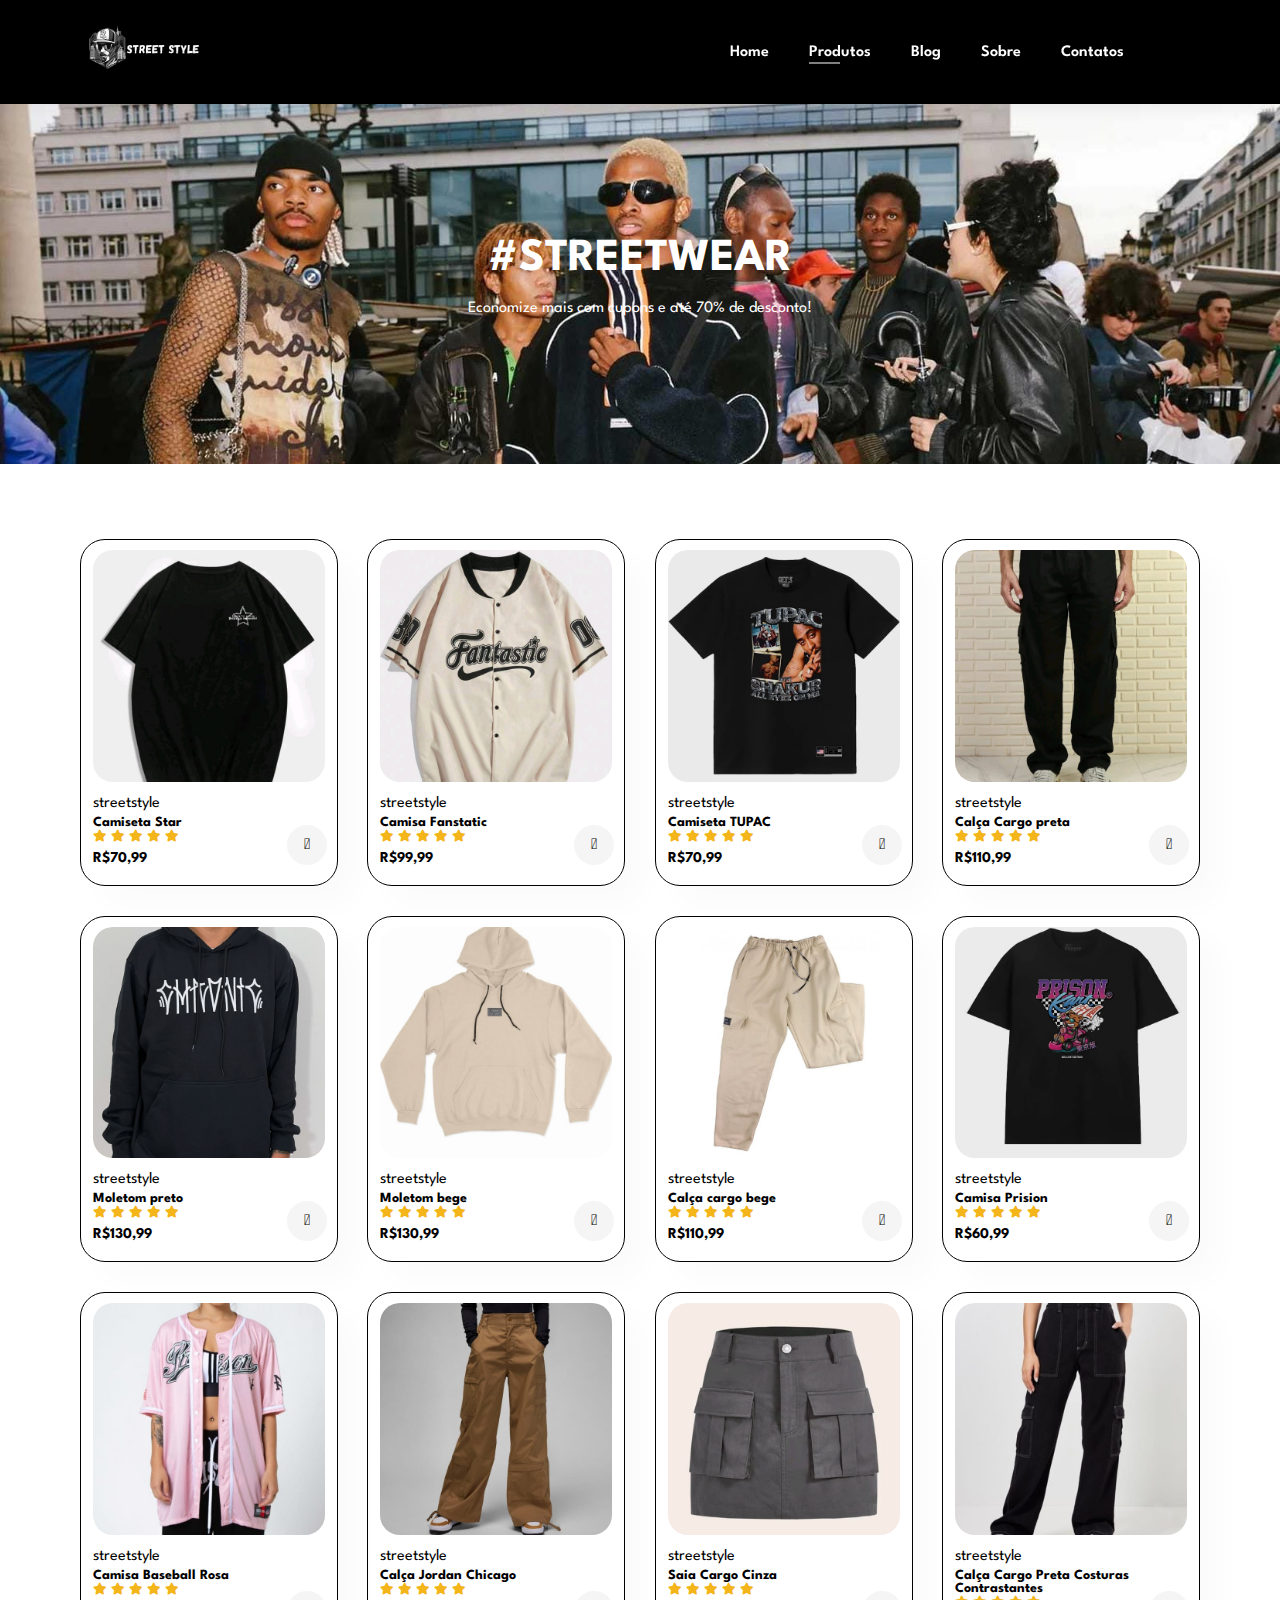
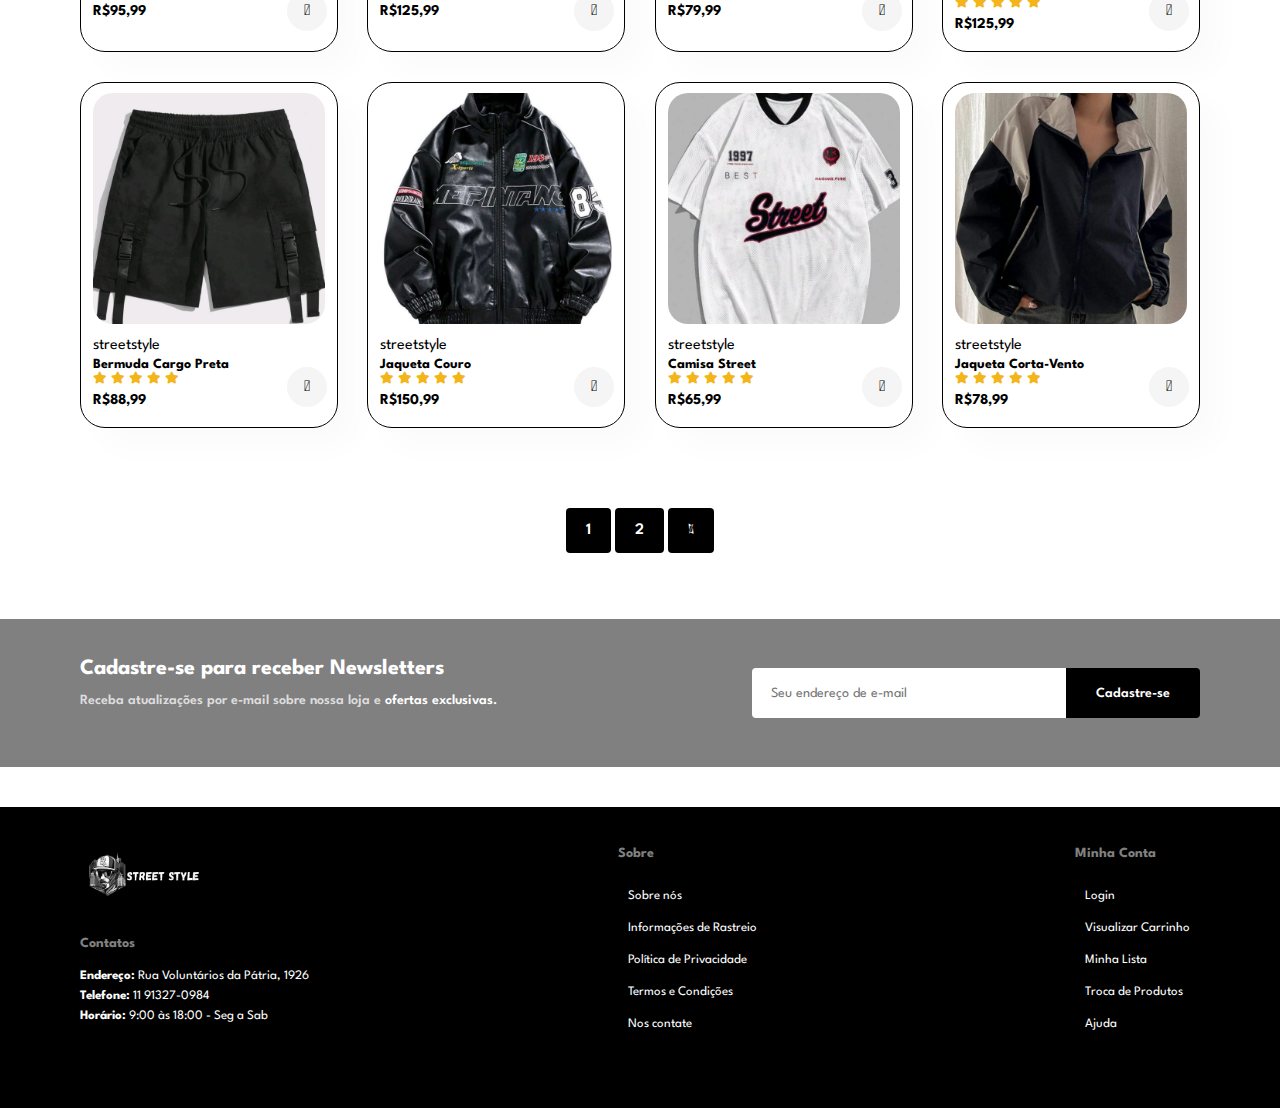
<file: shop.html>
<!DOCTYPE html>
<html lang="pt-br">

<head>
    <meta charset="UTF-8">
    <meta http-equiv="X-UA-Compatible" content="IE=edge">
    <meta name="viewport" content="width=device-width, initial-scale=1.0">
    <title>StreetStyle-Produtos</title>

    <link rel="stylesheet" href="https://pro.fontawesome.com/releases/v5.10.0/css/all.css" />

    <link rel="stylesheet" href="style.css">
</head>

<body>
    <!-- Menu -->
    <section id="header">
        <a href="#"><img src="logo2.png" class="logo" alt=""></a>

        <div>
            <ul id="navbar">
                <li><a href="index.html">Home</a></li>
                <li><a class="active" href="shop.html">Produtos</a></li>
                <li><a href="blog.html">Blog</a></li>
                <li><a href="sobre.html">Sobre</a></li>
                <li><a href="contatos.html">Contatos</a></li>
                <li id="lg-bag"><a href="carrinho.html"><i class="far fa-shopping-bag"></i></a></li>
                <a href="#" id="close"><i class="far fa-times"></i></a>
            </ul>
        </div>
        <div id="mobile">
            <a href="carrinho.html"><i class="far fa-shopping-bag"></i></a>
            <i id="bar" class="fas fa-outdent"></i>
        </div>
    </section>

    <section id="page-header">
        <!-- Banner -->
        <h2>#STREETWEAR</h2>
        <p>Economize mais com cupons e até 70% de desconto!</p>

    </section>


    <section id="produto1" class="section-p1">

        <div class="pro-container">
            <div class="pro" onclick="window.location.href='sproduto.html'; "> <!-- Link para descrição do Produto -->
                <img src="imgprod1.jpg" alt=""> <!-- Imagem do Produto -->
                <div class="des">
                    <span>streetstyle</span>
                    <h5>Camiseta Star</h5> <!-- Nome do Produto -->
                    <div class="star">
                        <i class="fas fa-star"></i> <!-- Estrelas do produto -->
                        <i class="fas fa-star"></i>
                        <i class="fas fa-star"></i>
                        <i class="fas fa-star"></i>
                        <i class="fas fa-star"></i>
                    </div>
                    <h4>R$70,99</h4>
                </div>
                <a href="#"><i class="fal fa-shopping-cart carrinho"></i></a> <!-- Imagem Carrinho -->
            </div>
            <div class="pro" onclick="window.location.href='sproduto.html';"> <!-- Link para descrição do Produto -->
                <img src="blusa02.png" alt=""> <!-- Imagem do Produto -->
                <div class="des">
                    <span>streetstyle</span>
                    <h5>Camisa Fanstatic</h5> <!-- Nome do Produto -->
                    <div class="star">
                        <i class="fas fa-star"></i> <!-- Estrelas do produto -->
                        <i class="fas fa-star"></i>
                        <i class="fas fa-star"></i>
                        <i class="fas fa-star"></i>
                        <i class="fas fa-star"></i>
                    </div>
                    <h4>R$99,99</h4>
                </div>
                <a href="#"><i class="fal fa-shopping-cart carrinho"></i></a> <!-- Imagem Carrinho -->
            </div>
            <div class="pro" onclick="window.location.href='sproduto.html';"> <!-- Link para descrição do Produto -->
                <img src="img10 (1).png" alt=""> <!-- Imagem do Produto -->
                <div class="des">
                    <span>streetstyle</span>
                    <h5>Camiseta TUPAC</h5> <!-- Nome do Produto -->
                    <div class="star">
                        <i class="fas fa-star"></i> <!-- Estrelas do produto -->
                        <i class="fas fa-star"></i>
                        <i class="fas fa-star"></i>
                        <i class="fas fa-star"></i>
                        <i class="fas fa-star"></i>
                    </div>
                    <h4>R$70,99</h4>
                </div>
                <a href="#"><i class="fal fa-shopping-cart carrinho"></i></a> <!-- Imagem Carrinho -->
            </div>
            <div class="pro" onclick="window.location.href='sproduto.html';"> <!-- Link para descrição do Produto -->
                <img src="calcacargo.png" alt=""> <!-- Imagem do Produto -->
                <div class="des">
                    <span>streetstyle</span>
                    <h5>Calça Cargo preta</h5> <!-- Nome do Produto -->
                    <div class="star">
                        <i class="fas fa-star"></i> <!-- Estrelas do produto -->
                        <i class="fas fa-star"></i>
                        <i class="fas fa-star"></i>
                        <i class="fas fa-star"></i>
                        <i class="fas fa-star"></i>
                    </div>
                    <h4>R$110,99</h4>
                </div>
                <a href="#"><i class="fal fa-shopping-cart carrinho"></i></a> <!-- Imagem Carrinho -->
            </div>
            <div class="pro" onclick="window.location.href='sproduto.html';"> <!-- Link para descrição do Produto -->
                <img src="moletom.png" alt=""> <!-- Imagem do Produto -->
                <div class="des">
                    <span>streetstyle</span>
                    <h5>Moletom preto</h5> <!-- Nome do Produto -->
                    <div class="star">
                        <i class="fas fa-star"></i> <!-- Estrelas do produto -->
                        <i class="fas fa-star"></i>
                        <i class="fas fa-star"></i>
                        <i class="fas fa-star"></i>
                        <i class="fas fa-star"></i>
                    </div>
                    <h4>R$130,99</h4>
                </div>
                <a href="#"><i class="fal fa-shopping-cart carrinho"></i></a> <!-- Imagem Carrinho -->
            </div>
            <div class="pro" onclick="window.location.href='sproduto.html';"> <!-- Link para descrição do Produto -->
                <img src="moletom2.jpg" alt=""> <!-- Imagem do Produto -->
                <div class="des">
                    <span>streetstyle</span>
                    <h5>Moletom bege</h5> <!-- Nome do Produto -->
                    <div class="star">
                        <i class="fas fa-star"></i> <!-- Estrelas do produto -->
                        <i class="fas fa-star"></i>
                        <i class="fas fa-star"></i>
                        <i class="fas fa-star"></i>
                        <i class="fas fa-star"></i>
                    </div>
                    <h4>R$130,99</h4>
                </div>
                <a href="#"><i class="fal fa-shopping-cart carrinho"></i></a> <!-- Imagem Carrinho -->
            </div>
            <div class="pro" onclick="window.location.href='sproduto.html';"> <!-- Link para descrição do Produto -->
                <img src="moletom3.jpg" alt=""> <!-- Imagem do Produto -->
                <div class="des">
                    <span>streetstyle</span>
                    <h5>Calça cargo bege</h5> <!-- Nome do Produto -->
                    <div class="star">
                        <i class="fas fa-star"></i> <!-- Estrelas do produto -->
                        <i class="fas fa-star"></i>
                        <i class="fas fa-star"></i>
                        <i class="fas fa-star"></i>
                        <i class="fas fa-star"></i>
                    </div>
                    <h4>R$110,99</h4>
                </div>
                <a href="#"><i class="fal fa-shopping-cart carrinho"></i></a> <!-- Imagem Carrinho -->
            </div>
            <div class="pro" onclick="window.location.href='sproduto.html';"> <!-- Link para descrição do Produto -->
                <img src="blusafem.jpg" alt=""> <!-- Imagem do Produto -->
                <div class="des">
                    <span>streetstyle</span>
                    <h5>Camisa Prision</h5> <!-- Nome do Produto -->
                    <div class="star">
                        <i class="fas fa-star"></i> <!-- Estrelas do produto -->
                        <i class="fas fa-star"></i>
                        <i class="fas fa-star"></i>
                        <i class="fas fa-star"></i>
                        <i class="fas fa-star"></i>
                    </div>
                    <h4>R$60,99</h4>
                </div>
                <a href="#"><i class="fal fa-shopping-cart carrinho"></i></a> <!-- Imagem Carrinho -->
            </div>

            <div class="pro" onclick="window.location.href='sproduto.html';"> <!-- Link para descrição do Produto -->
                <img src="blusabaise.jpg" alt=""> <!-- Imagem do Produto -->
                <div class="des">
                    <span>streetstyle</span>
                    <h5>Camisa Baseball Rosa</h5> <!-- Nome do Produto -->
                    <div class="star">
                        <i class="fas fa-star"></i> <!-- Estrelas do produto -->
                        <i class="fas fa-star"></i>
                        <i class="fas fa-star"></i>
                        <i class="fas fa-star"></i>
                        <i class="fas fa-star"></i>
                    </div>
                    <h4>R$95,99</h4>
                </div>
                <a href="#"><i class="fal fa-shopping-cart carrinho"></i></a> <!-- Imagem Carrinho -->
            </div>
            <div class="pro" onclick="window.location.href='sproduto.html';"> <!-- Link para descrição do Produto -->
                <img src="calcam.jpg" alt=""> <!-- Imagem do Produto -->
                <div class="des">
                    <span>streetstyle</span>
                    <h5>Calça Jordan Chicago</h5> <!-- Nome do Produto -->
                    <div class="star">
                        <i class="fas fa-star"></i> <!-- Estrelas do produto -->
                        <i class="fas fa-star"></i>
                        <i class="fas fa-star"></i>
                        <i class="fas fa-star"></i>
                        <i class="fas fa-star"></i>
                    </div>
                    <h4>R$125,99</h4>
                </div>
                <a href="#"><i class="fal fa-shopping-cart carrinho"></i></a> <!-- Imagem Carrinho -->
            </div>
            <div class="pro" onclick="window.location.href='sproduto.html';"> <!-- Link para descrição do Produto -->
                <img src="saiacar.jpg" alt=""> <!-- Imagem do Produto -->
                <div class="des">
                    <span>streetstyle</span>
                    <h5>Saia Cargo Cinza</h5> <!-- Nome do Produto -->
                    <div class="star">
                        <i class="fas fa-star"></i> <!-- Estrelas do produto -->
                        <i class="fas fa-star"></i>
                        <i class="fas fa-star"></i>
                        <i class="fas fa-star"></i>
                        <i class="fas fa-star"></i>
                    </div>
                    <h4>R$79,99</h4>
                </div>
                <a href="#"><i class="fal fa-shopping-cart carrinho"></i></a> <!-- Imagem Carrinho -->
            </div>
            <div class="pro" onclick="window.location.href='sproduto.html';"> <!-- Link para descrição do Produto -->
                <img src="calcacar.jpg" alt=""> <!-- Imagem do Produto -->
                <div class="des">
                    <span>streetstyle</span>
                    <h5>Calça Cargo Preta Costuras Contrastantes</h5> <!-- Nome do Produto -->
                    <div class="star">
                        <i class="fas fa-star"></i> <!-- Estrelas do produto -->
                        <i class="fas fa-star"></i>
                        <i class="fas fa-star"></i>
                        <i class="fas fa-star"></i>
                        <i class="fas fa-star"></i>
                    </div>
                    <h4>R$125,99</h4>
                </div>
                <a href="#"><i class="fal fa-shopping-cart carrinho"></i></a> <!-- Imagem Carrinho -->
            </div>

            <div class="pro" onclick="window.location.href='sproduto.html';"> <!-- Link para descrição do Produto -->
                <img src="shorts1.jpg" alt=""> <!-- Imagem do Produto -->
                <div class="des">
                    <span>streetstyle</span>
                    <h5>Bermuda Cargo Preta</h5> <!-- Nome do Produto -->
                    <div class="star">
                        <i class="fas fa-star"></i> <!-- Estrelas do produto -->
                        <i class="fas fa-star"></i>
                        <i class="fas fa-star"></i>
                        <i class="fas fa-star"></i>
                        <i class="fas fa-star"></i>
                    </div>
                    <h4>R$88,99</h4>
                </div>
                <a href="#"><i class="fal fa-shopping-cart carrinho"></i></a> <!-- Imagem Carrinho -->
            </div>

            <div class="pro" onclick="window.location.href='sproduto.html';"> <!-- Link para descrição do Produto -->
                <img src="jaqueta1.jpg" alt=""> <!-- Imagem do Produto -->
                <div class="des">
                    <span>streetstyle</span>
                    <h5>Jaqueta Couro</h5> <!-- Nome do Produto -->
                    <div class="star">
                        <i class="fas fa-star"></i> <!-- Estrelas do produto -->
                        <i class="fas fa-star"></i>
                        <i class="fas fa-star"></i>
                        <i class="fas fa-star"></i>
                        <i class="fas fa-star"></i>
                    </div>
                    <h4>R$150,99</h4>
                </div>
                <a href="#"><i class="fal fa-shopping-cart carrinho"></i></a> <!-- Imagem Carrinho -->
            </div>

            <div class="pro" onclick="window.location.href='sproduto.html';"> <!-- Link para descrição do Produto -->
                <img src="camisa.jpg" alt=""> <!-- Imagem do Produto -->
                <div class="des">
                    <span>streetstyle</span>
                    <h5>Camisa Street</h5> <!-- Nome do Produto -->
                    <div class="star">
                        <i class="fas fa-star"></i>
                        <i class="fas fa-star"></i>
                        <i class="fas fa-star"></i>
                        <i class="fas fa-star"></i>
                        <i class="fas fa-star"></i>
                    </div>
                    <h4>R$65,99</h4>
                </div>
                <a href="#"><i class="fal fa-shopping-cart carrinho"></i></a> <!-- Imagem Carrinho -->
            </div>

            <div class="pro" onclick="window.location.href='sproduto.html';"> <!-- Link para descrição do Produto -->
                <img src="cortavento.jpg" alt=""> <!-- Imagem do Produto -->
                <div class="des">
                    <span>streetstyle</span>
                    <h5>Jaqueta Corta-Vento</h5> <!-- Nome do Produto -->
                    <div class="star">
                        <i class="fas fa-star"></i>
                        <i class="fas fa-star"></i>
                        <i class="fas fa-star"></i>
                        <i class="fas fa-star"></i>
                        <i class="fas fa-star"></i>
                    </div>
                    <h4>R$78,99</h4>
                </div>
                <a href="#"><i class="fal fa-shopping-cart carrinho"></i></a> <!-- Imagem Carrinho -->
            </div>
        </div>
    </section>

    <section id="pagination" class="section-p1">
        <a href="#">1</a>
        <a href="#">2</a>

        <a href="#"><i class="fal fa-long-arrow-alt-right"></i></a> <!-- Imagem Seta -->
    </section>
    <!-- Inscrição para usúarios receberem atualizações da loja -->
    <section id="newsletter" class="section-p1 section-m1">
        <div class="newstext">
            <h4>Cadastre-se para receber Newsletters</h4>
            <p>Receba atualizações por e-mail sobre nossa loja e <span>ofertas exclusivas.</span></p>
        </div>
        <div class="form">
            <input type="text" placeholder="Seu endereço de e-mail">
            <button class="normal">Cadastre-se</button>
        </div>
    </section>

    <!-- Footer -->
    <footer class="section-p1">
        <div class="col">
            <img class="logo" src="logo2.png" alt="">
            <h4>Contatos</h4>
            <p><strong>Endereço: </strong>Rua Voluntários da Pátria, 1926</p>
            <p><strong>Telefone: </strong> 11 91327-0984</p>
            <p><strong>Horário: </strong> 9:00 às 18:00 - Seg a Sab</p>
            <div class="icon">
                <i class="fab fa-facebook-f"></i>
                <i class="fab fa-twitter"></i>
                <i class="fab fa-instagram"></i>
                <i class="fab fa-pinterest-p"></i>
                <i class="fab fa-youtube"></i>
            </div>
        </div>
        </div>

        <div class="col">
            <h4>Sobre</h4>
            <a href="#">Sobre nós</a>
            <a href="#">Informações de Rastreio</a>
            <a href="#">Política de Privacidade</a>
            <a href="#">Termos e Condições</a>
            <a href="#">Nos contate</a>
        </div>

        <div class="col">
            <h4>Minha Conta</h4>
            <a href="#">Login</a>
            <a href="#">Visualizar Carrinho</a>
            <a href="#">Minha Lista</a>
            <a href="#">Troca de Produtos</a>
            <a href="#">Ajuda</a>
        </div>

        </div>
    </footer>

    <script src="script.js"></script>
</body>

</html>
</file>
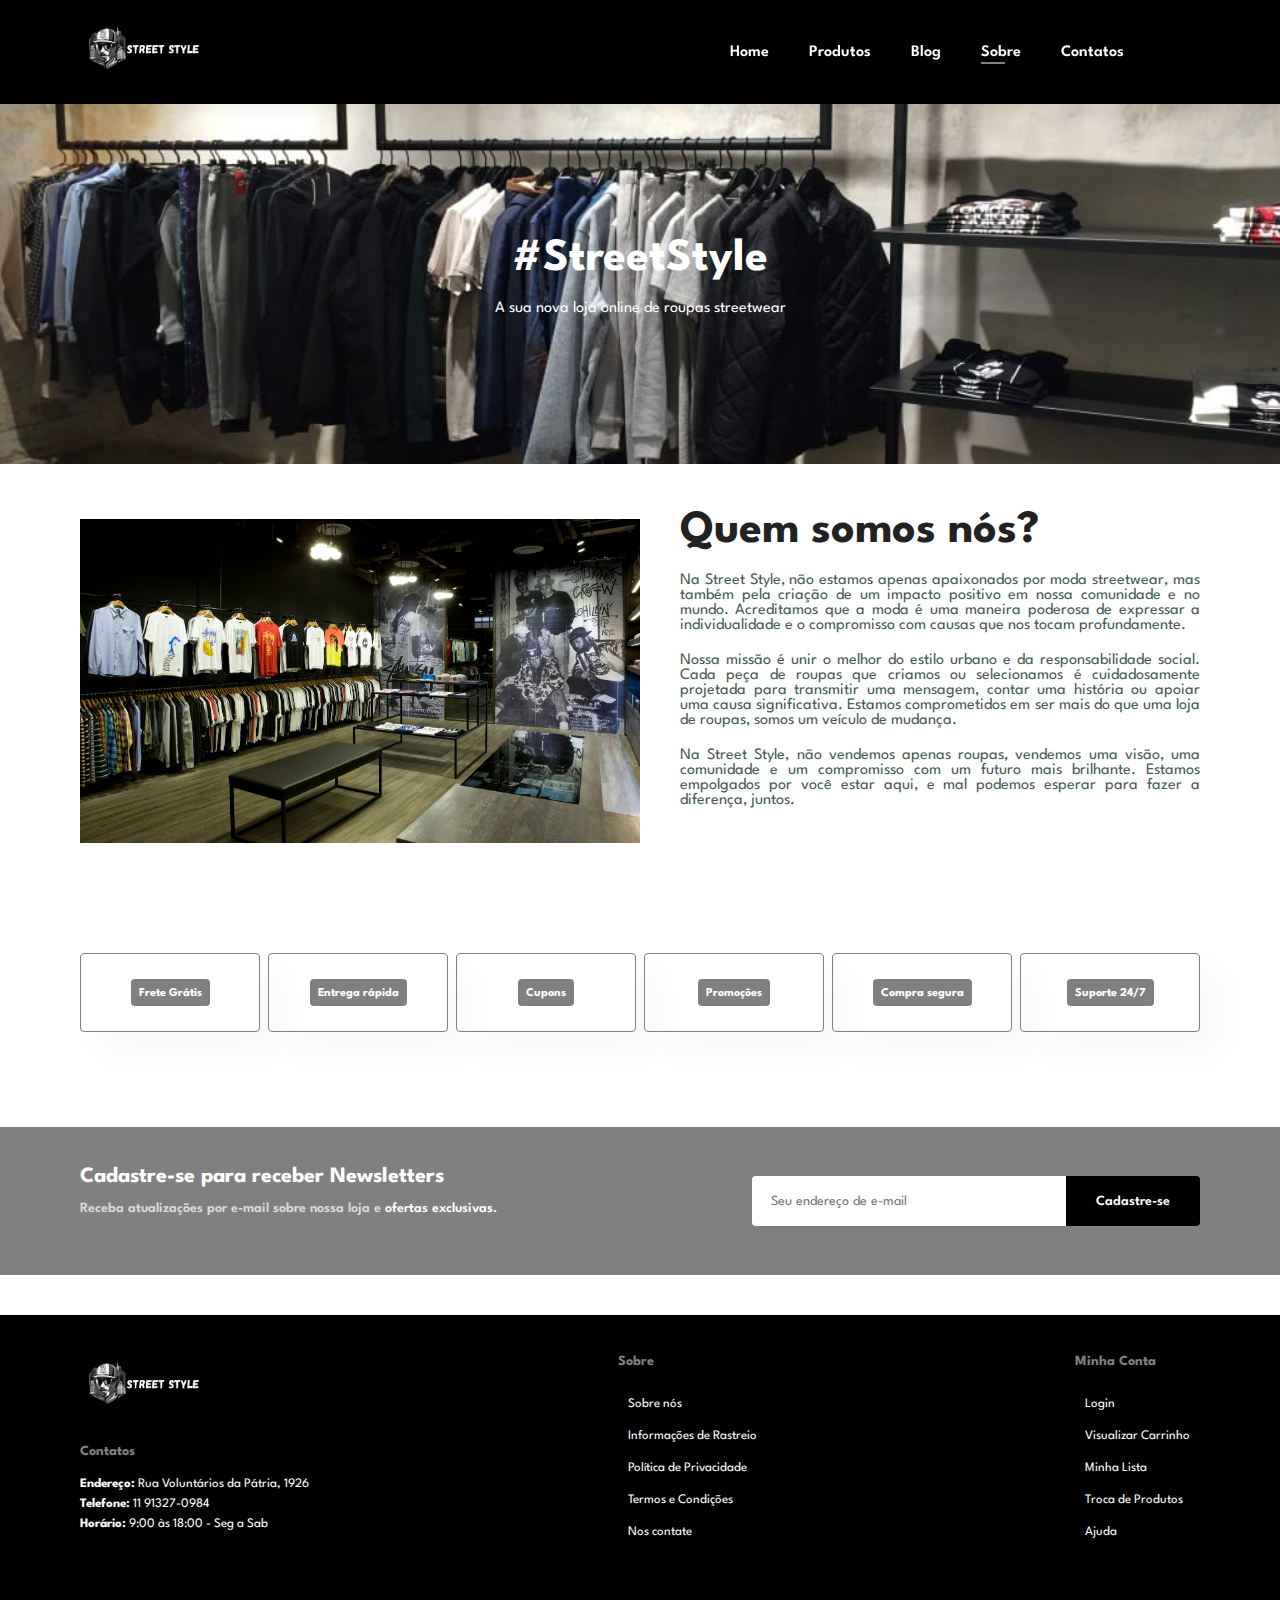
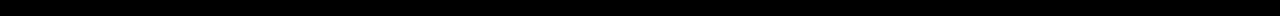
<file: sobre.html>
<!DOCTYPE html>
<html lang="pt-br">

<head>
    <meta charset="UTF-8">
    <meta http-equiv="X-UA-Compatible" content="IE=edge">
    <meta name="viewport" content="width=device-width, initial-scale=1.0">
    <title>StreetStyle-Sobre</title>

    <link rel="stylesheet" href="https://pro.fontawesome.com/releases/v5.10.0/css/all.css" />

    <link rel="stylesheet" href="style.css">
</head>

<body>
    <!-- Menu -->
    <section id="header">
        <a href="#"><img src="logo2.png" class="logo" alt=""></a>

        <div>
            <ul id="navbar">
                <li><a href="index.html">Home</a></li>
                <li><a href="shop.html">Produtos</a></li>
                <li><a href="blog.html">Blog</a></li>
                <li><a class="active" href="sobre.html">Sobre</a></li>
                <li><a href="contatos.html">Contatos</a></li>
                <li id="lg-bag"><a href="carrinho.html"><i class="far fa-shopping-bag"></i></a></li>
                <a href="#" id="close"><i class="far fa-times"></i></a>
            </ul>
        </div>
        <div id="mobile">
            <a href="carrinho.html"><i class="far fa-shopping-bag"></i></a>
            <i id="bar" class="fas fa-outdent"></i>
        </div>
    </section>
<!-- Banner -->
    <section id="page-header" class="sobre-header">

        <h2>#StreetStyle</h2>
        <p>A sua nova loja online de roupas streetwear</p>

    </section>


    <section id="sobre-head" class="section-p1">
        <img src="sobres.jpg" alt="">
        <div>
            <h2>Quem somos nós?</h2>
            <!-- Descrição sobre a loja -->
            <p>Na Street Style, não estamos apenas apaixonados por moda streetwear, mas também pela criação de um
                impacto positivo em nossa comunidade e no mundo. Acreditamos que a moda é uma maneira poderosa de
                expressar a individualidade e o compromisso com causas que nos tocam profundamente.</p>
            <p>Nossa missão é unir o melhor do estilo urbano e da responsabilidade social. Cada peça de roupas que
                criamos ou selecionamos é cuidadosamente projetada para transmitir uma mensagem, contar uma história
                ou apoiar uma causa significativa. Estamos comprometidos em ser mais do que uma loja de roupas, somos um
                veículo
                de mudança.</p>
            <p>Na Street Style, não vendemos apenas roupas, vendemos uma visão, uma comunidade e um
                compromisso com um
                futuro mais brilhante. Estamos empolgados por você estar aqui, e mal podemos esperar para fazer
                a diferença, juntos.</p>

            <br><br>


        </div>
    </section>

    <!-- Vantagens da Loja -->
    <section id="destaque" class="section-p1">
        <div class="de-box">
            <h6>Frete Grátis</h6>
        </div>
        <div class="de-box">
            <h6>Entrega rápida</h6>
        </div>
        <div class="de-box">
            <h6>Cupons</h6>
        </div>
        <div class="de-box">
            <h6>Promoções</h6>
        </div>
        <div class="de-box">
            <h6>Compra segura</h6>
        </div>
        <div class="de-box">
            <h6>Suporte 24/7</h6>
        </div>
    </section>
    <!-- Inscrição para usúarios receberem atualizações da loja -->
    <section id="newsletter" class="section-p1 section-m1">
        <div class="newstext">
            <h4>Cadastre-se para receber Newsletters</h4>
            <p>Receba atualizações por e-mail sobre nossa loja e <span>ofertas exclusivas.</span></p>
        </div>
        <div class="form">
            <input type="text" placeholder="Seu endereço de e-mail">
            <button class="normal">Cadastre-se</button>
        </div>
    </section>
    <!-- Footer -->
    <footer class="section-p1">
        <div class="col">
            <img class="logo" src="logo2.png" alt="">
            <h4>Contatos</h4>
            <p><strong>Endereço: </strong>Rua Voluntários da Pátria, 1926</p>
            <p><strong>Telefone: </strong> 11 91327-0984</p>
            <p><strong>Horário: </strong> 9:00 às 18:00 - Seg a Sab</p>
            <div class="icon">
                <i class="fab fa-facebook-f"></i>
                <i class="fab fa-twitter"></i>
                <i class="fab fa-instagram"></i>
                <i class="fab fa-pinterest-p"></i>
                <i class="fab fa-youtube"></i>
            </div>
        </div>
        </div>

        <div class="col">
            <h4>Sobre</h4>
            <a href="#">Sobre nós</a>
            <a href="#">Informações de Rastreio</a>
            <a href="#">Política de Privacidade</a>
            <a href="#">Termos e Condições</a>
            <a href="#">Nos contate</a>
        </div>

        <div class="col">
            <h4>Minha Conta</h4>
            <a href="#">Login</a>
            <a href="#">Visualizar Carrinho</a>
            <a href="#">Minha Lista</a>
            <a href="#">Troca de Produtos</a>
            <a href="#">Ajuda</a>
        </div>

        </div>
    </footer>

    <script src="script.js"></script>
</body>

</html>
</file>
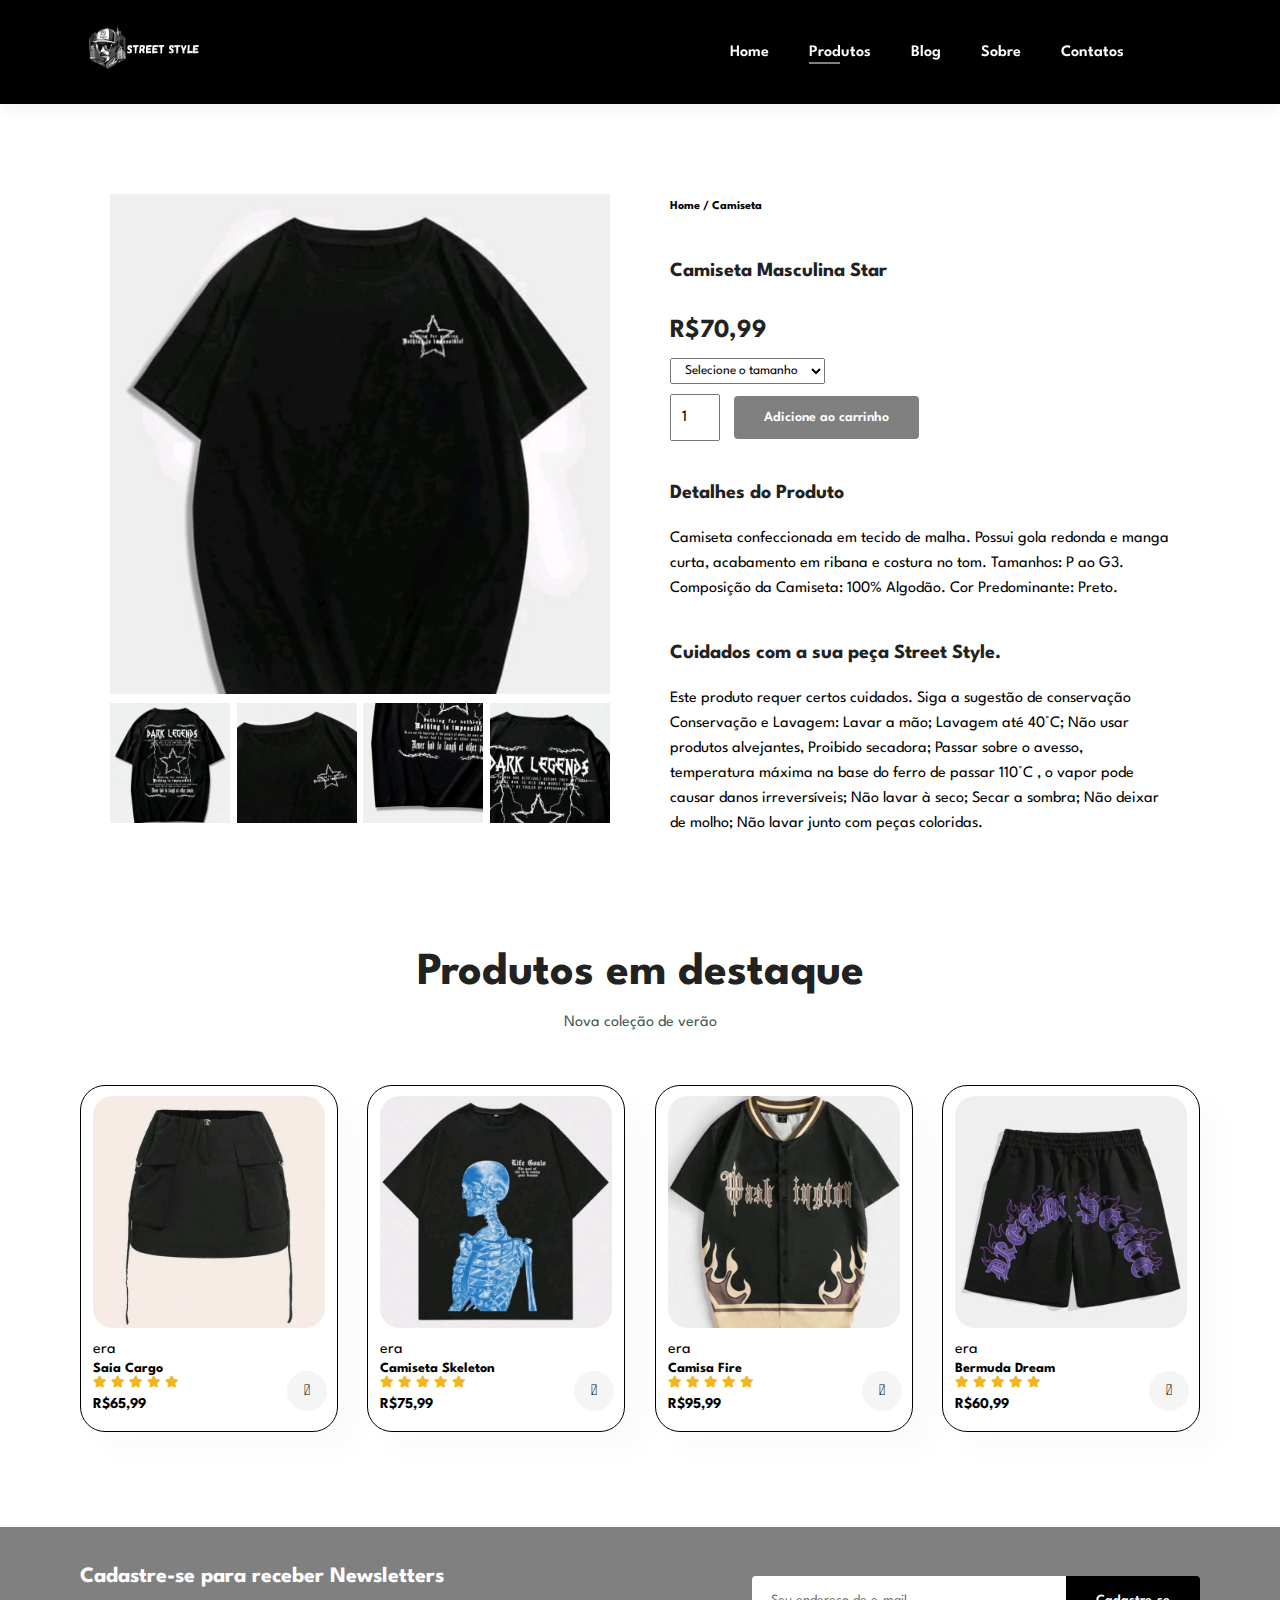
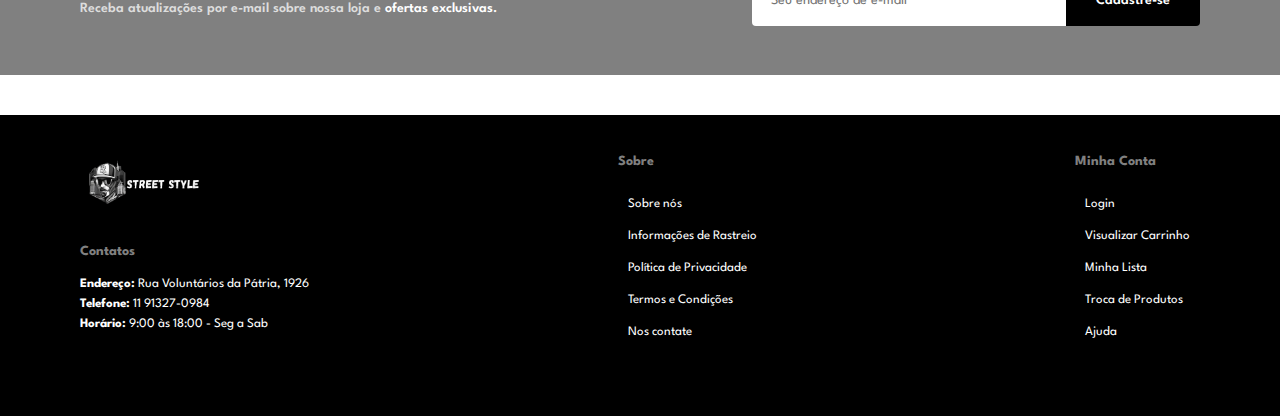
<file: sproduto.html>
<!DOCTYPE html>
<html lang="pt-br">

<head>
    <meta charset="UTF-8">
    <meta http-equiv="X-UA-Compatible" content="IE=edge">
    <meta name="viewport" content="width=device-width, initial-scale=1.0">
    <title>StreetStyle-Produtos</title>

    <link rel="stylesheet" href="https://pro.fontawesome.com/releases/v5.10.0/css/all.css" />

    <link rel="stylesheet" href="style.css">
</head>

<body>
    <!-- Menu -->
    <section id="header">
        <a href="#"><img src="logo2.png" class="logo" alt=""></a>

        <div>
            <ul id="navbar">
                <li><a href="index.html">Home</a></li>
                <li><a class="active" href="shop.html">Produtos</a></li>
                <li><a href="blog.html">Blog</a></li>
                <li><a href="sobre.html">Sobre</a></li>
                <li><a href="contatos.html">Contatos</a></li>
                <li id="lg-bag"><a href="carrinho.html"><i class="far fa-shopping-bag"></i></a></li>
                <a href="#" id="close"><i class="far fa-times"></i></a>
            </ul>
        </div>
        <div id="mobile">
            <a href="carrinho.html"><i class="far fa-shopping-bag"></i></a>
            <i id="bar" class="fas fa-outdent"></i>
        </div>
    </section>

    <section id="prodetalhes" class="section-p1">
        <div class="so-um-produto">
            <img src="imgprod1.jpg" width="100%" id="MainImg" alt="">

            <div class="small-img-group">
                <div class="small-img-col">
                    <img src="imgprod2.jpg" width="100%" class="small-img" alt="">
                </div>
                <div class="small-img-col">
                    <img src="imgprod3.jpg" width="100%" class="small-img" alt="">
                </div>
                <div class="small-img-col">
                    <img src="imgprod4.jpg" width="100%" class="small-img" alt="">
                </div>
                <div class="small-img-col">
                    <img src="imgprod5.jpg" width="100%" class="small-img" alt="">
                </div>
            </div>
        </div>

        <div class="so-um-produto .so-detalhes">
            <h6>Home / Camiseta</h6>
            <h4>Camiseta Masculina Star</h4>
            <h2>R$70,99</h2>
            <select>
                <option>Selecione o tamanho</option>
                <option>P</option>
                <option>M</option>
                <option>G</option>
                <option>GG</option>
                <option>G1</option>
                <option>G2</option>
                <option>G3</option>
            </select>
            <input type="number" value="1">
            <button class="normal">Adicione ao carrinho</button>
            <h4>Detalhes do Produto</h4>
            <span>Camiseta confeccionada em tecido de malha. Possui gola redonda e manga curta,
                acabamento em ribana e costura no tom.
                Tamanhos: P ao G3.
                Composição da Camiseta: 100% Algodão.
                Cor Predominante: Preto.
                <h4>Cuidados com a sua peça Street Style.</h4>
                Este produto requer certos cuidados.
                Siga a sugestão de conservação
                Conservação e Lavagem:
                Lavar a mão;
                Lavagem até 40°C;
                Não usar produtos alvejantes,
                Proibido secadora;
                Passar sobre o avesso, temperatura máxima na base do
                ferro de passar 110°C , o vapor pode causar danos
                irreversíveis;
                Não lavar à seco;
                Secar a sombra;
                Não deixar de molho;
                Não lavar junto com peças coloridas.
            </span>
        </div>
    </section>
    
    <!-- Produtos em baixo do produto principal -->
    <section id="produto1" class="section-p1">
        <h2>Produtos em destaque</h2>
        <p>Nova coleção de verão</p>
        <div class="pro-container">
            <div class="pro">
                <img src="produ16.jpg" alt="">
                <div class="des">
                    <span>era</span>
                    <h5>Saia Cargo</h5>
                    <div class="star">
                        <i class="fas fa-star"></i>
                        <i class="fas fa-star"></i>
                        <i class="fas fa-star"></i>
                        <i class="fas fa-star"></i>
                        <i class="fas fa-star"></i>
                    </div>
                    <h4>R$65,99</h4> <!-- Preço do Produto -->
                </div>
                <a href="#"><i class="fal fa-shopping-cart carrinho"></i></a>
            </div>
            <div class="pro">
                <img src="produ11.jpg" alt="">
                <div class="des">
                    <span>era</span>
                    <h5>Camiseta Skeleton</h5>
                    <div class="star">
                        <i class="fas fa-star"></i>
                        <i class="fas fa-star"></i>
                        <i class="fas fa-star"></i>
                        <i class="fas fa-star"></i>
                        <i class="fas fa-star"></i>
                    </div>
                    <h4>R$75,99</h4> <!-- Preço do Produto -->
                </div>
                <a href="#"><i class="fal fa-shopping-cart carrinho"></i></a>
            </div>
            <div class="pro">
                <img src="produ5.jpg" alt="">
                <div class="des">
                    <span>era</span>
                    <h5>Camisa Fire</h5>
                    <div class="star">
                        <i class="fas fa-star"></i>
                        <i class="fas fa-star"></i>
                        <i class="fas fa-star"></i>
                        <i class="fas fa-star"></i>
                        <i class="fas fa-star"></i>
                    </div>
                    <h4>R$95,99</h4> <!-- Preço do Produto -->
                </div>
                <a href="#"><i class="fal fa-shopping-cart carrinho"></i></a>
            </div>
            <div class="pro">
                <img src="produ15.jpg" alt="">
                <div class="des">
                    <span>era</span>
                    <h5>Bermuda Dream</h5>
                    <div class="star">
                        <i class="fas fa-star"></i>
                        <i class="fas fa-star"></i>
                        <i class="fas fa-star"></i>
                        <i class="fas fa-star"></i>
                        <i class="fas fa-star"></i>
                    </div>
                    <h4>R$60,99</h4> <!-- Preço do Produto -->
                </div>
                <a href="#"><i class="fal fa-shopping-cart carrinho"></i></a>
            </div>

        </div>
    </section>
    <!-- Inscrição para usúarios receberem atualizações da loja -->
    <section id="newsletter" class="section-p1 section-m1">
        <div class="newstext">
            <h4>Cadastre-se para receber Newsletters</h4>
            <p>Receba atualizações por e-mail sobre nossa loja e <span>ofertas exclusivas.</span></p>
        </div>
        <div class="form">
            <input type="text" placeholder="Seu endereço de e-mail">
            <button class="normal">Cadastre-se</button>
        </div>
    </section>

    <!-- Footer -->
    <footer class="section-p1">
        <div class="col">
            <img class="logo" src="logo2.png" alt="">
            <h4>Contatos</h4>
            <p><strong>Endereço: </strong>Rua Voluntários da Pátria, 1926</p>
            <p><strong>Telefone: </strong> 11 91327-0984</p>
            <p><strong>Horário: </strong> 9:00 às 18:00 - Seg a Sab</p>
            <div class="icon">
                <i class="fab fa-facebook-f"></i>
                <i class="fab fa-twitter"></i>
                <i class="fab fa-instagram"></i>
                <i class="fab fa-pinterest-p"></i>
                <i class="fab fa-youtube"></i>
            </div>
        </div>
        </div>

        <div class="col">
            <h4>Sobre</h4>
            <a href="#">Sobre nós</a>
            <a href="#">Informações de Rastreio</a>
            <a href="#">Política de Privacidade</a>
            <a href="#">Termos e Condições</a>
            <a href="#">Nos contate</a>
        </div>

        <div class="col">
            <h4>Minha Conta</h4>
            <a href="#">Login</a>
            <a href="#">Visualizar Carrinho</a>
            <a href="#">Minha Lista</a>
            <a href="#">Troca de Produtos</a>
            <a href="#">Ajuda</a>
        </div>

        </div>
    </footer>


    <script>
        var MainImg = document.getElementById("MainImg");
        var smalling = document.getElementsByClassName("small-img");

        smalling[0].onclick = function () {
            MainImg.src = smalling[0].src;
        }
        smalling[1].onclick = function () {
            MainImg.src = smalling[1].src;
        }
        smalling[2].onclick = function () {
            MainImg.src = smalling[2].src;
        }
        smalling[3].onclick = function () {
            MainImg.src = smalling[3].src;
        }
    </script>

    <script src="script.js"></script>
</body>

</html>
</file>
<file: style.css>
@charset "utf-8";
@import url("https://fonts.googleapis.com/css2?family=Spartan:wght@100;200;300;400;500;600;700;800;900&display=swap");

* {
  margin: 0;
  padding: 0;
  box-sizing: border-box; /* Informa ao navegador que é necessário levar em conta as bordas e margens nos valores que eu
especificar para a largura e altura de um elemento */
  font-family: "Spartan", sans-serif;
}

html {
  scroll-behavior: smooth;   /* Permite que os elementos se mova suavimente na rolagem */
}

/* Estilo Global */

h1 {
  font-size: 50px;
  line-height: 64px;
  color: #222;
}

h2 {
  font-size: 46px;
  line-height: 54px;
  color: #222;
}

h4 {
  font-size: 20px;
  color: #222;
}

h6 {
  font-weight: 700;
  font-size: 12px;
}

p {
  font-size: 16px;
  color: #465b52;
  margin: 15px 0 20px 0;
}

.section-p1 {
  padding: 40px 80px;
}

.section-m1 {
  margin: 40px 0;
}
/* Botões do Escopo Global */

button.white {
  font-size: 13px;
  font-weight: 600;
  padding: 11px 18px;
  color: #fff;
  background-color: transparent;
  cursor: pointer;
  border: 1px solid #fff;
  outline: none;
  transition: 0.2s;
}

button.normal {
  font-size: 14px;
  font-weight: 600;
  padding: 15px 30px;
  color: #000;
  background-color: #fff;
  border-radius: 4px;
  cursor: pointer; /* Define o cursor do mouse como um ponteiro sobre determinado elemnento*/
  border: none;
  outline: none;
  transition: 0.2s;
}

body {
  width: 100%;
}

/* Header */

#header {
  display: flex;
  align-items: center;
  justify-content: space-between;
  padding: 20px 80px;
  background: black;
  box-shadow: 0 5px 15px rgba(0, 0, 0, 0.06);
  z-index: 999;
  position: sticky;
  top: 0;
  left: 0;
}

#navbar {
  display: flex;
  align-items: center;
  justify-content: center;
}

#navbar li {
  list-style: none;
  padding: 0 20px;
  position: relative;
}

#navbar li a {
  text-decoration: none;
  font-size: 16px;
  font-weight: 600;
  color: white;
  transition: 0.3s ease;
}

#navbar li a:hover #navbar li a.active {
  color: grey;
}

#navbar li a.active::after,
#navbar li a:hover::after {
  content: "";
  width: 30%;
  height: 2px;
  background: grey;
  position: absolute;
  bottom: -4px;
  left: 20px;
}
.logo {
height: 60px;
}
#mobile {
  display: none;
  align-items: center;
}

#close {
  display: none;
}

/* Página-Home */

#inicio {
  background-image: url("heroi.png");
  height: 90vh;
  width: 100%;
  background-size: cover;
  background-position: top 25% right 0;
  padding: 0 80px;
  display: flex;
  flex-direction: column;
  align-items: flex-start;
  justify-content: center;
}

#inicio h4 {
  padding-bottom: 15px;
  color: rgb(0, 0, 0)
}

#inicio h2 {
  color: rgb(110, 110, 110)
}
#inicio h1{
  color: rgb(0, 0, 0);
}

#inicio p {
  color: rgb(0, 0, 0);
}

#inicio button {
  padding: 14px 80px 14px 65px;
  cursor: pointer;
  font-weight: 700;
  font-size: 15px;
}


/* Vantagens-Loja */

#destaque {
  display: flex;
  align-items: center;
  justify-content: space-between;
  flex-wrap: wrap;
}

#destaque .de-box {
  width: 180px;
  text-align: center;
  padding: 25px 15px;
  box-shadow: 20px 20px 34px rgba(0, 0, 0, 0.03);
  border: 1px solid grey;
  border-radius: 4px;
  margin: 15px 0;
}

#destaque .de-box:hover {
  box-shadow: 10px 10px 54px rgba(70, 62, 221, 0.1);
}

#destaque .de-box img {
  width: 100%;
  margin-bottom: 10px;
}

#destaque .de-box h6 {
  display: inline-block;
  padding: 9px 8px 6px 8px;
  line-height: 1;
  border-radius: 4px;
  color: white;
  background-color: grey;
}

/* Produtos */

#produto1 {
  text-align: center;
}

#produto1 .pro-container {
  display: flex;
  justify-content: space-between;
  padding-top: 20px;
  flex-wrap: wrap;
}

#produto1 .pro {
  width: 23%;
  min-width: 250px;
  padding: 10px 12px;
  border: 1px solid black;
  border-radius: 25px;
  cursor: pointer;
  box-shadow: 20px 20px 30px rgba(0, 0, 0, 0.02);
  margin: 15px 0;
  transition: 0.2s ease;
  position: relative;
}

#produto1 .pro:hover {
  box-shadow: 20px 20px 30px rgba(0, 0, 0, 0.06);
}

#produto1 .pro img {
  width: 100%;
  border-radius: 20px;
}

#produto1 .pro .des {
  text-align: start;
  padding: 10px 0;
}

#produto1 .pro .des .span {
  color: #606063;
  font-size: 12px;
}

#produto1 .pro .des h5 {
  padding-top: 5px;
  color: black;
  font-size: 14px;
}

#produto1 .pro .des i {
  font-size: 12px;
  color: rgb(243, 181, 25);
}

#produto1 .pro .des h4,h5 {
  padding-top: 7px;
  font-size: 15px;
  font-weight: 700;
  color: black;
}

#produto1 .pro .carrinho {
  width: 40px;
  height: 40px;
  line-height: 40px;
  border-radius: 50px;
  background-color: whitesmoke;
  font-weight: 500;
  color: black;
  border: 1px solid whitesmoke;
  position: absolute;
  bottom: 20px;
  right: 10px;
}

/* Banner Principal Home */

#banner {
  display: flex;
  flex-direction: column;
  justify-content: center;
  align-items: center;
  text-align: center;
  background-image: url("bannerhome2.png");
  width: 100%;
  height: 50vh;
  background-size: cover;
  background-position: center;
}

/* Depoimentos */

.row {
  display: flex;
  align-items: center;
  flex-wrap: wrap;
  justify-content: space-around;
}

.col-3 {
  flex-basis: 30%;
  min-width: 250px;
  margin-bottom: 30px;
}

.col-3 img {
  width: 100%;
}

.depoimentos {
  padding-top: 100px;

}

.container-pequeno {
  max-width: 1080px;
  margin: auto;
  padding-left: 25px;
  padding-right: 50px;
}

.depoimentos .col-3 {
  text-align: center;
  padding: 40px 20px;
  box-shadow: 0 0 20px 0px rgba(0, 0, 0, 0.1);
  cursor: pointer;
  transition: transform 0.5s;
}

.depoimentos .col-3 img {
  width: 50px;
  margin-top: 20px;
  border-radius: 50%;
}

.depoimentos .col-3:hover {
  transform: translateY(-10px);
}

.fa.fa-quote-left {
  font-size: 34px;
  color: grey;
}

.col-3 p {
  font-size: 12px;
  margin: 12px 0;
  color: #777;
}


.col-3 p {
  font-size: 12px;
  margin: 12px 0;
  color: #777;
}

.depoimentos .col-3 h3 {
  font-weight: 600;
  ;
  color: #777;
  font-size: 16px;
}

/* Banner página inicial */

#banner h4 {
  color: #fff;
  font-size: 16px;
}

#banner h2 {
  color: #fff;
  font-size: 30px;
  padding: 10px 0;
}

#banner h2 span {
  color: grey;
}

#banner button:hover {
  background: black;
  color: #fff;
}

#sm-banner {
  display: flex;
  justify-content: space-between;
  flex-wrap: wrap;
}

#sm-banner .banner-box {
  display: flex;
  flex-direction: column;
  justify-content: center;
  align-items: flex-start;
  background-image: url("banner.jpg");
  min-width: 580px;
  height: 50vh;
  background-size: cover;
  background-position: center;
  padding: 30px;
}

#sm-banner .banner-box2 {
  background-image: url("banners.jpg");
}

#sm-banner h4 {
  color: #fff;
  font-size: 20px;
  font-weight: 300;
}

#sm-banner h2 {
  color: #fff;
  font-size: 28px;
  font-weight: 800;
}

#sm-banner span {
  color: #fff;
  font-size: 14px;
  font-weight: 500;
  padding-bottom: 15px;
}

#sm-banner .banner-box:hover button {
  background: grey;
  border: 1px solid grey;
}

#banner3 {
  display: flex;
  justify-content: space-between;
  flex-wrap: wrap;
  padding: 0 80px;
}

#banner3 .banner-box {
  display: flex;
  flex-direction: column;
  justify-content: center;
  align-items: flex-start;
  background-image: url("ban4.jpg");
  min-width: 30%;
  height: 30vh;
  background-size: cover;
  background-position: center;
  padding: 20px;
  margin-bottom: 20px;
}

#banner3 .banner-box2 {
  background-image: url("ban3.jpg");
}

#banner3 .banner-box3 {
  background-image: url("imgbanner.jpg");
}

#banner3 h2 {
  color: #fff;
  font-weight: 900;
  font-size: 22px;
}

#banner3 h3 {
  color: grey;
  font-weight: 800;
  font-size: 15px;
}

/* Newsletter */

#newsletter {
  display: flex;
  justify-content: space-between;
  flex-wrap: wrap;
  align-items: center;
  background-color: grey;
}

#newsletter h4 {
  font-size: 22px;
  font-weight: 700;
  color: #fff;
}

#newsletter p {
  font-size: 14px;
  font-weight: 600;
  color: #dddddd;
}

#newsletter p span {
  color: white;
}

#newsletter .form {
  display: flex;
  width: 40%;
}

#newsletter input {
  height: 3.125rem;
  padding: 0 1.25em;
  font-size: 14px;
  width: 100%;
  border: 1px solid transparent;
  border-radius: 4px;
  outline: none;
  border-top-right-radius: 0;
  border-bottom-right-radius: 0;
}

#newsletter button {
  background-color: black;
  color: #fff;
  white-space: nowrap;
  border-top-left-radius: 0;
  border-bottom-left-radius: 0;
}

/* Footer */

footer{
  display: flex;
  flex-wrap: wrap;
  justify-content: space-between;
  background-color: #000;
}

footer .col{
  display: flex;
  flex-direction: column;
  align-items: flex-start;
  margin-bottom: 20px;
}

footer .logo{
  margin-bottom: 30px;
}

footer h4{
  font-size: 14px;
  padding-bottom: 20px;
  color: grey;
}

footer p{
  font-size: 13px;
  margin: 0 0 8px 0;
  color: white;
}

footer a{
  font-size: 13px;
  text-decoration: none;
  color: #ffffff;
  margin: 10px;
}

footer .follow{
  margin-top: 20px;
}

footer .follow i{
  color: #fdfdfd;
  padding-right: 4px;
  cursor: pointer;
}

/*----------------Página Produtos----------------------*/

#page-header {
  background-image: url("imgp3.jpg");
  width: 100%;
  height: 40vh;
  background-size: cover;
  display: flex;
  justify-content: center;
  text-align: center;
  flex-direction: column;
  padding: 14px;
}

#page-header h2,
#page-header p {
  color: #fff;
}

#pagination {
  text-align: center;
}

#pagination a {
  text-decoration: none;
  background-color: black;
  padding: 15px 20px;
  border-radius: 4px;
  color: #fff;
  font-weight: 600;
}

#pagination a i {
  font-size: 16px;
  font-weight: 600;
}

/*----------------------Detalhes do Produto-----------------------*/
#prodetalhes {
  display: flex;
  margin-top: 20px;
}

#prodetalhes .só-um-produto {
  width: 40%;
  margin-right: 50px;
}

.small-img-group {
  display: flex;
  justify-content: space-between;
}

.small-img-col {
  flex-basis: 24%;
  cursor: pointer;
}

#prodetalhes .so-um-produto {
  width: 50%;
  padding: 30px;
}


#prodetalhes .so-um-produto h4 {
  padding: 40px 0 20px 0;
}

#prodetalhes .so-um-produto h2 {
  font-size: 26px;
}

#prodetalhes .so-um-produto select {
  display: block;
  padding: 5px 10px;
  margin-bottom: 10px;
}

#prodetalhes  .so-um-produto input {
  width: 50px;
  height: 47px;
  padding: 10px;
  font-size: 16px;
  margin-right: 10px;
}

#prodetalhes  .so-um-produto input:focus {
  outline: none;
}

#prodetalhes  .so-um-produto button {
  background: grey;
  color: #fff;
}

#prodetalhes .so-um-produto {
  line-height: 25px;
}



/*---------------------Página Blog------------------------------*/

#page-header.blog-header {
  background-image: url("ban.jpg");
}

#blog {
  padding: 150px 150px 0 150px;
}

#blog .blog-box {
  display: flex;
  align-items: center;
  width: 100%;
  position: relative;
  padding-bottom: 90px;
}

#blog .blog-img {
  width: 50%;
  margin-right: 40px;
}

#blog img {
  width: 100%;
  height: 300px;
  object-fit: cover;
}

#blog .blog-detalhes {
  width: 50%;
}

#blog .blog-detalhes a {
  text-decoration: none;
  font-size: 11px;
  color: #000;
  font-weight: 700;
  position: relative;
  transition: 0.3s;
}

#blog .blog-detalhes a::after {
  content: "";
  width: 50px;
  height: 1px;
  background-color: #000;
  position: absolute;
  top: 4px;
  right: -60px;
}

#blog .blog-detalhes a:hover {
  color: grey;
}

#blog .blog-detalhes a:hover::after {
  background-color: grey;
}

#blog .blog-box h1 {
  position: absolute;
  top: -40px;
  left: 0;
  font-size: 70px;
  font-weight: 700;
  color: #c9cbce;
  z-index: -9;
}

/*------------------------Página Sobre--------------------------------*/
#page-header.sobre-header {
  background-image: url("sobre1.jpg");
}

#sobre-head {
  display: flex;
  align-items: center;
  text-align: justify;
}

#sobre-head img {
  width: 50%;
  height: auto;
}

#sobre-head div {
  padding-left: 40px;
}

/*-------------------------Página-Contato-------------------------*/

#contato-detalhes {
  display: flex;
  align-items: center;
  justify-content: space-between;
}

#contato-detalhes .detalhes {
  width: 40%;
}

#contato-detalhes .detalhes span,
#form-detatlhes form span {
  font-size: 12px;
}

#contato-detalhes .detalhes h2,
#form-detalhes form h2 {
  font-size: 26px;
  line-height: 35px;
  padding: 20px 0;
}

#contato-detalhes .detalhes h3 {
  font-size: 16px;
  padding-bottom: 15px;
}


#contato-detalhes .detalhes li {
  list-style: none;
  display: flex;
  padding: 10px 0;
}

#contato-detalhes .detalhes li i {
  font-size: 14px;
  padding-right: 22px;
}

#contato-detalhes .detalhes li p {
  margin: 0;
  font-size: 14px;
}


#contato-detalhes .map {
  width: 55%;
  height: 400px;
}


#contato-detalhes .map iframe {
  width: 100%;
  height: 100%;
}

#form-detalhes {
  display: flex;
  justify-content: space-between;
  margin: 30px;
  padding: 80px;
  border: 1px solid #e1e1e1;
}


#form-detalhes form {
  width: 65%;
  display: flex;
  flex-direction: column;
  align-items: flex-start;
}

#form-detalhes form input,
#form-detalhes form textarea {
  width: 100%;
  padding: 12px 15px;
  outline: none;
  margin-bottom: 20px;
  border: 1px solid grey
}

#form-detalhes form button {
  background-color: black;
  color: #fff;
}

/*---------------Página do carrinho---------------------*/

#carrinho {
  overflow-x: auto;
}

#carrinho table {
  width: 100%;
  border-collapse: collapse;
  table-layout: fixed;
  white-space: nowrap;
}

#carrinho table img {
  width: 70px;
}

#carrinho table td:nth-child(1) {
  width: 100px;
  text-align: center;
}

#carrinho table td:nth-child(2) {
  width: 150px;
  text-align: center;
}

#carrinho table td:nth-child(3) {
  width: 250px;
  text-align: center;
}

#carrinho table td:nth-child(4),
#carrinho table td:nth-child(5),
#carrinho table td:nth-child(6) {
  width: 150px;
  text-align: center;
}

#carrinho table td:nth-child(5) input {
  width: 70px;
  padding: 10px 5px 10px 15px;
}

#carrinho table thead {
  border: 1px solid grey;
  border-left: none;
  border-right: none;
}

#carrinho table thead td {
  font-weight: 700;
  text-transform: uppercase;
  font-size: 13px;
  padding: 18px 0;
}

#carrinho table tbody tr td {
  padding-top: 15px;
}

#carrinho table tbody td {
  font-size: 13px;
}

#carrinho-add {
  display: flex;
  flex-wrap: wrap;
  justify-content: space-between;
}

#cupom {
  width: 50%;
  margin-bottom: 30px;
}

#coupom h3,
#subtotal h3 {
  padding-bottom: 15px;
}

#cupom input {
  padding: 10px 20px;
}

#cupom input {
  padding: 10px 20px;
  outline: none;
  width: 60%;
  margin-right: 10px;
  border: 1px solid grey;
}

#cupom button,
#subtotal button {
  background-color: black;
  color: #fff;
  padding: 12px 20px;
}

#subtotal {
  width: 50%;
  margin-bottom: 30px;
  border: 1px solid grey;
  padding: 30px;
}

#subtotal table {
  border-collapse: collapse;
  width: 100%;
  margin-bottom: 20px;
}

#subtotal table td {
  width: 50%;
  border: 1px solid grey;
  padding: 10px;
  font-size: 13px;
}


/* Media Query */

@media (max-width:799px) {
  .section-p1 {
    padding: 40px 40px;
  }

  #navbar {
    display: flex;
    flex-direction: column;
    align-items: flex-start;
    justify-content: flex-start;
    position: fixed;
    top: 0;
    right: -300px;
    height: 100vh;
    width: 300px;
    background-color: #000000;
    box-shadow: 0 40px;
    box-shadow: 0 40px 60px rgba(0, 0, 0, 0.1);
    padding: 80px 0 0 10px;
    transition: 0.3s;
  }

  #navbar.active {
    right: 0px;
  }

  #navbar li {
    margin-bottom: 25px;
  }

  #mobile {
    display: flex;
    align-items: center;
  }

  #mobile i {
    color: white;
    font-size: 24px;
    padding-left: 20px;
  }

  #close {
    display: initial;
    position: absolute;
    top: 30px;
    left: 30px;
    color: white;
    font-size: 24px;
  }

  #lg-bag {
    display: none;
  }

  #inicio{
    height: 70vh;
    padding: 0 80px;
    background-position: top 30% right 30%;
  }

  #destaque {
    justify-content: center;
  }

  #destaque .de-box {
    margin: 15px 15px;
  }

  #produto1 .pro-container {
    justify-content: center;
  }

  #produto1 .pro {
    margin: 15px;
  }

  #banner {
    height: 20vh;
  }

  #sm-banner .banner-box {
    min-width: 100%;
    height: 30vh;
  }

  #banner3 {
    padding: 0 40px;
  }

  #banner3 .banner-box {
    width: 28%;
  }

  #newsletter .form {
    width: 70%;
  }


  /*---------------------------Página-Contato----------------------*/
  #form-detalhes {
    padding: 40px;
  }

  #form-detalhes form {
    width: 50%;
    display: flex;
  }

}


@media (max-width: 477px) {

  .section-p1 {
    padding: 20px;
  }

  #header {
    padding: 10px 30px;
  }

  h1 {
    font-size: 38px;
  }

  h2 {
    font-size: 32px;
  }

  #inicio {
    padding: 0 20px;
    background-position: 55%;
  }

  #destaque {
    justify-content: space-between;
  }

  #destaque .de-box {
    width: 155px;
    margin: 0 0 15px 0;
  }

  #produto1 .pro {
    width: 100%;
  }

  #banner {
    height: 40vh;
  }

  #sm-banner .banner-box {
    height: 40vh;
  }

  #sm-banner .banner-box2 {
    margin-top: 20px;
  }

  #banner3 {
    padding: 0 20px;
  }

  #banner3 .banner-box {
    width: 100%;
  }

  #newsletter {
    padding: 40px 20px;
  }

  #newsletter .form {
    width: 100%;
  }

  /*------------------------Só-Um-Produto------------------------*/
#prodetalhes {
  display: flex;
  flex-direction: column;
}

#prodetalhes .so-um-produto {
  width: 100%;
  margin-right: 0px;
}

#prodetalhes .so-detalhes {
  width: 100%;
}




  /*-------------------Página-Blog----------------------------*/

  #blog {
    padding: 100px 20px 0 20px;
  }

  #blog .blog-box {
    display: flex;
    flex-direction: column;
    align-items: flex-start;
  }

  #blog .blog-img {
    width: 100%;
    margin-right: 0px;
    margin-bottom: 30px;
  }

  #blog .blog-detalhes {
    width: 100%;
  }


  /*-------------------------Página-sobre-------------------*/
  #sobre-head {
    flex-direction: column;
  }

  #sobre-head img {
    width: 100%;
    margin-bottom: 20px;
  }

  #sobre-head div {
    padding-left: 0px;
  }

  /*-----------------------Página-Contato-----------------*/
  #contato-detalhes {
    flex-direction: column;
  }

  #contato-detalhes  .detalhes {
    width: 100%;
    margin-bottom: 30px;
  }

  #contato-detalhes .map {
    width: 100%;
  }

  #form-detalhes {
    margin: 10px;
    padding: 30px 10px;
    flex-wrap: wrap;
  }

  #form-detalhes form {
    width: 100%;
    margin-bottom: 30px;
  }

  /*-----------------------Página-Carrinho--------------------*/
  #carrinho-add {
    flex-direction: column;
  }

  #cupom {
    width: 100%;
  }

  #subtotal {
    width: 100%;
    padding: 20px;
  }
}
</file>
